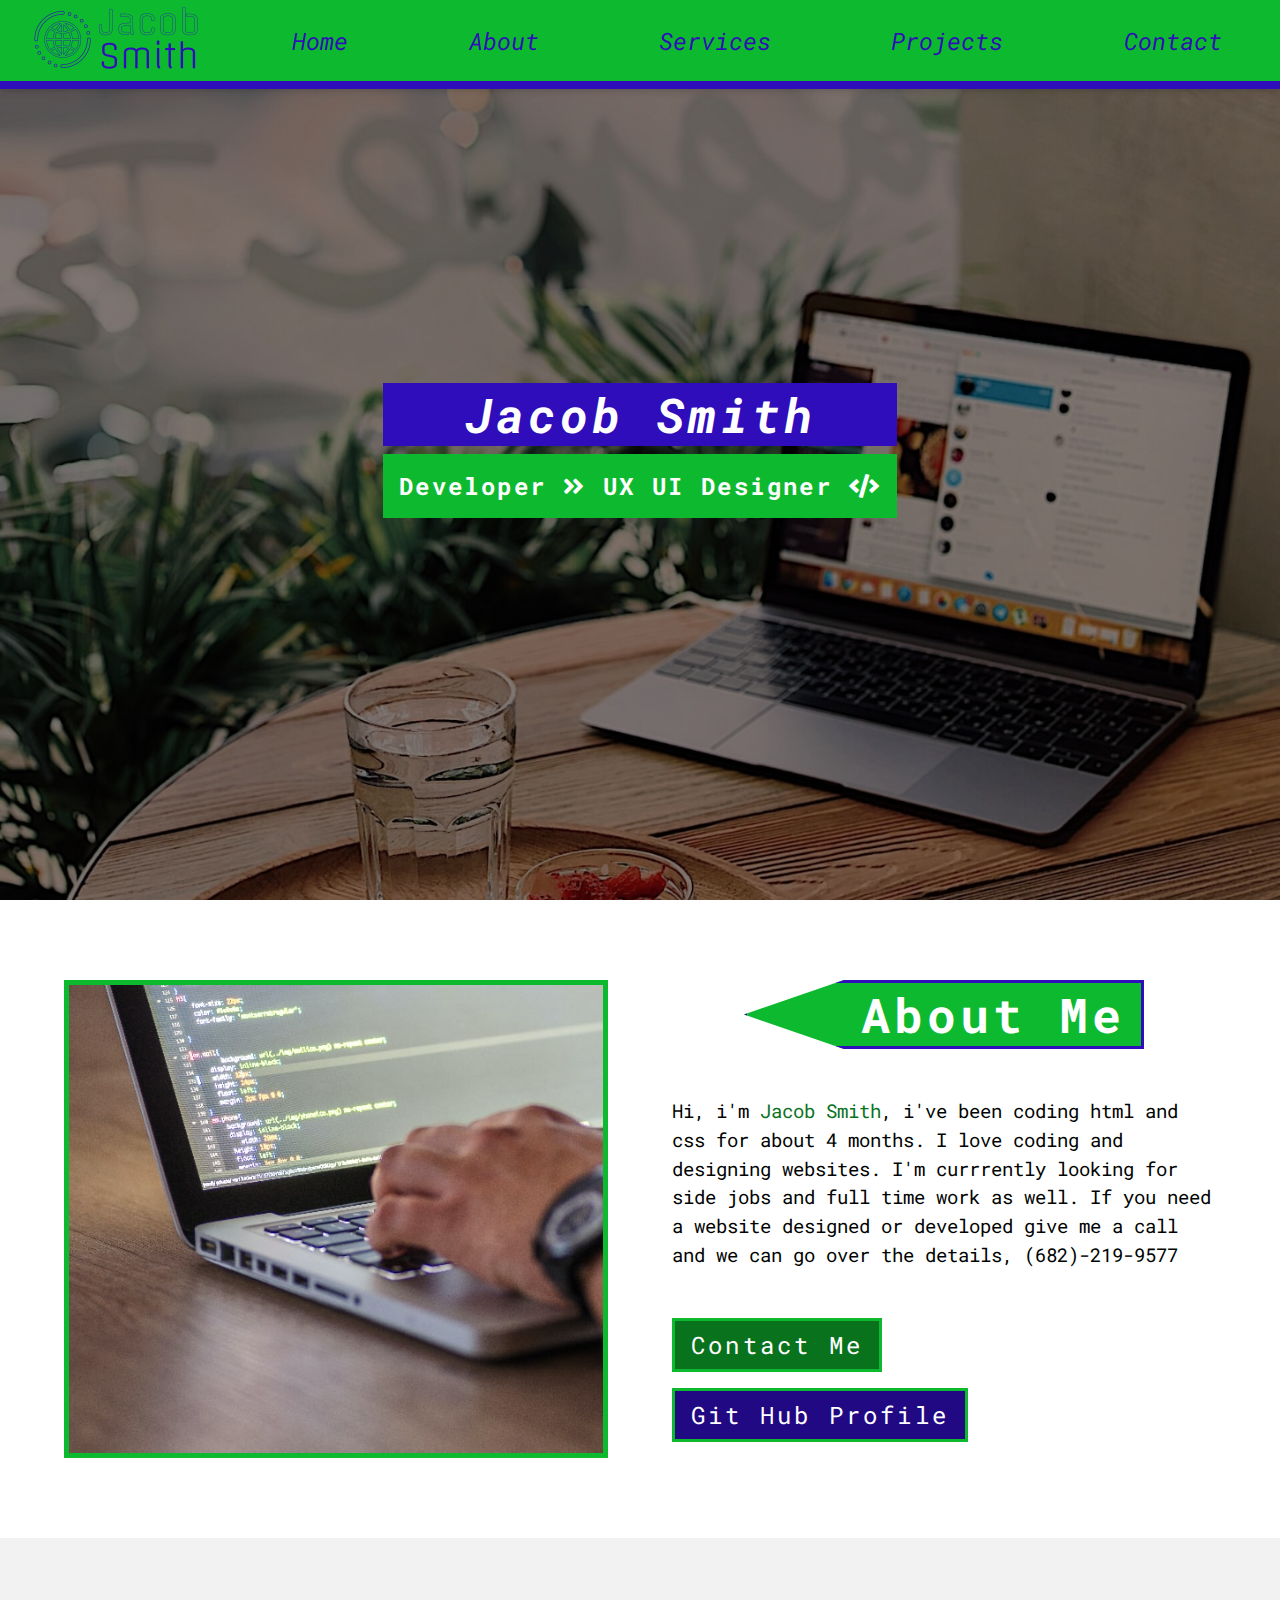
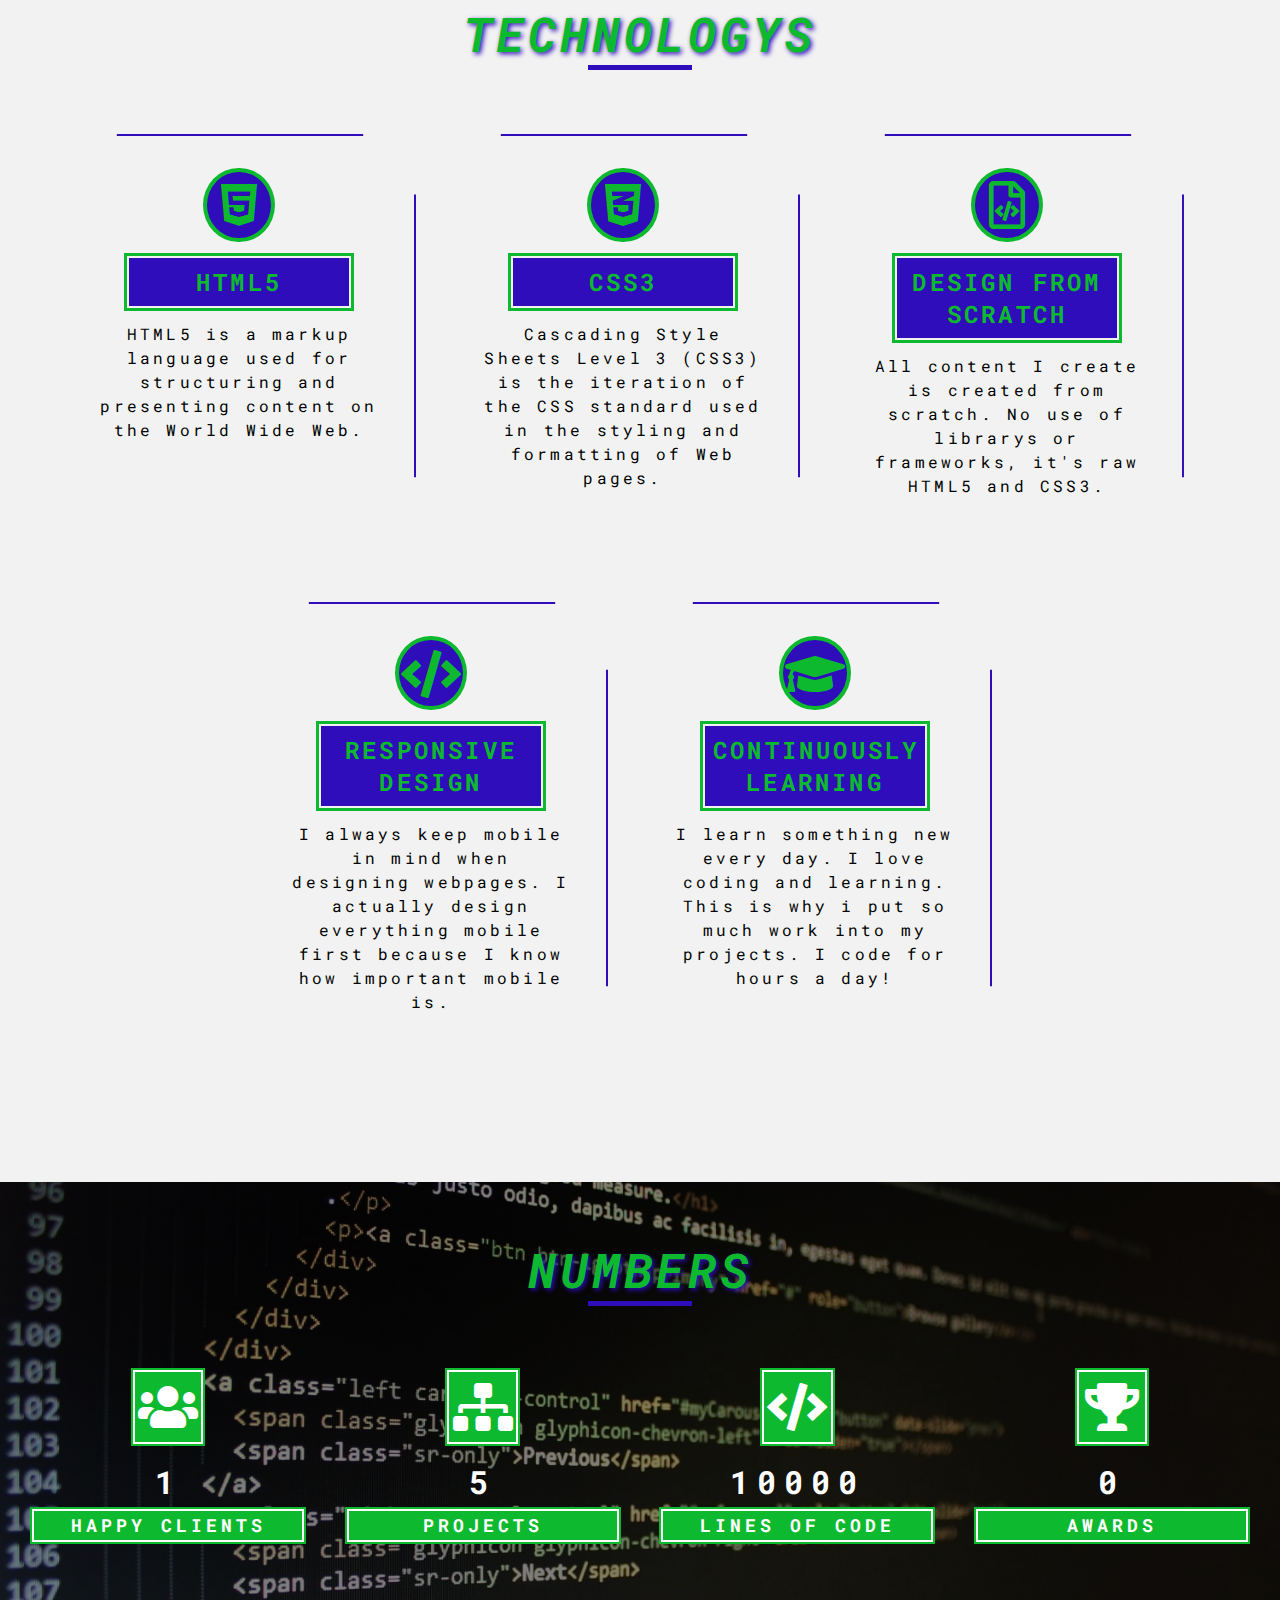
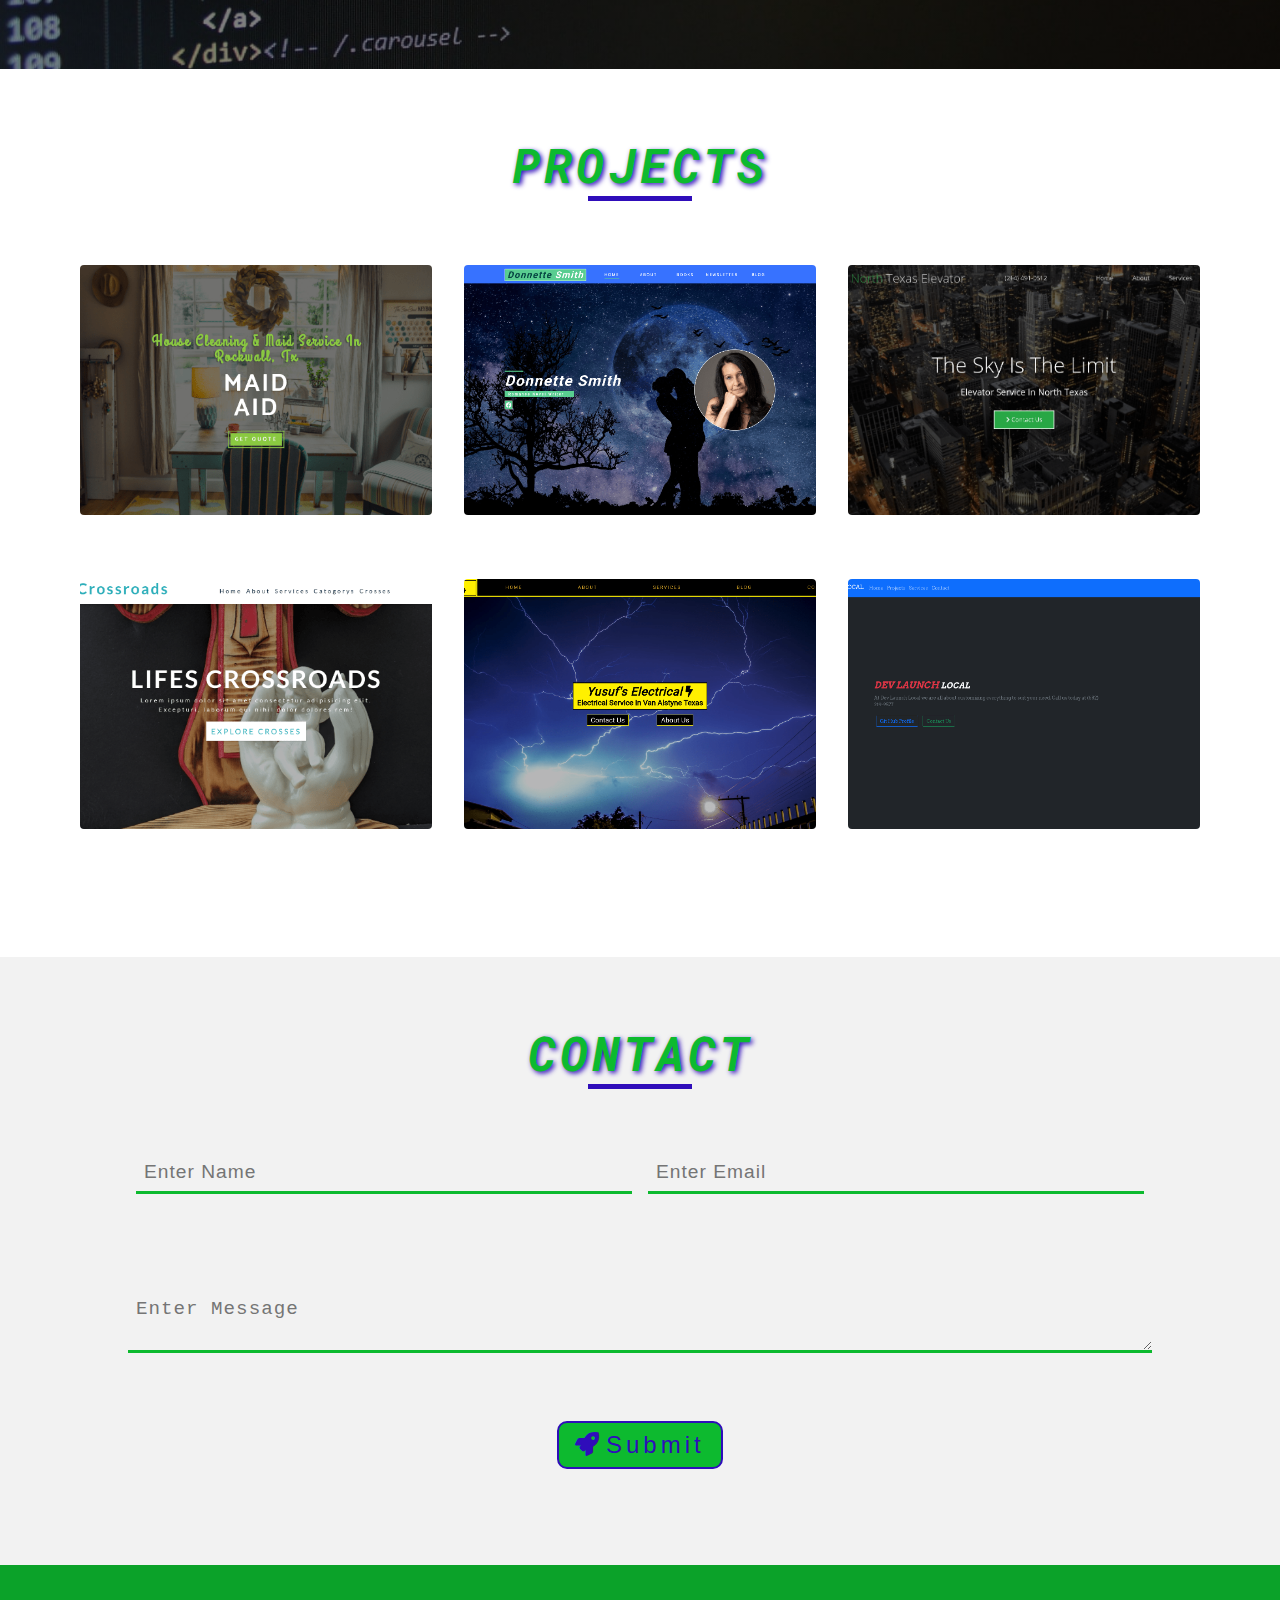
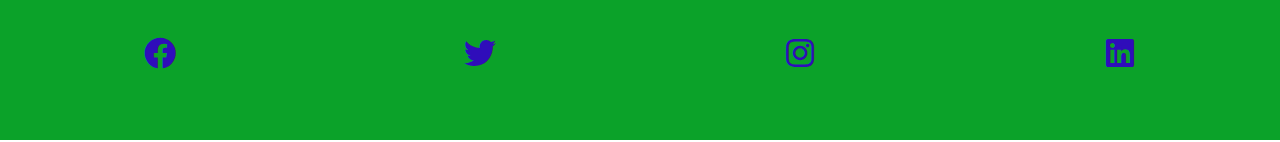
<file: index.html>
<!DOCTYPE html>
<html lang="en">
  <head>
    <meta charset="UTF-8" />
    <meta name="viewport" content="width=device-width, initial-scale=1.0" />
    <title>Portfolio || Jacob Smith</title>
    <!-- Favicon -->
    <link rel="apple-touch-icon" sizes="180x180" href="/apple-touch-icon.png" />
    <link rel="icon" type="image/png" sizes="32x32" href="/favicon-32x32.png" />
    <link rel="icon" type="image/png" sizes="16x16" href="/favicon-16x16.png" />
    <link rel="manifest" href="/site.webmanifest" />
    <!-- Font Awesome -->
    <link rel="stylesheet" href="fontawesome-free-5.15.2-web/css/all.css" />
    <!-- Style CSS -->
    <link rel="stylesheet" href="css/style.css" />
  </head>
  <body>
    <header class="header">
      <nav class="nav">
        <!-- Nav Header -->
        <div class="nav__header">
          <img src="./img/jacobsmithlogo-min.png" alt="" class="nav__logo" />
          <span class="nav__btn"><i class="fas fa-bars"></i></span>
        </div>
        <!-- Nav Links -->
        <ul class="nav__links">
          <li><a href="index.html" class="nav__single-link">home</a></li>
          <li><a href="about.html" class="nav__single-link">about</a></li>
          <li><a href="services.html" class="nav__single-link">services</a></li>
          <li><a href="projects.html" class="nav__single-link">projects</a></li>
          <li><a href="contact.html" class="nav__single-link">contact</a></li>
        </ul>
      </nav>
      <section class="banner">
        <!-- Banner Container -->
        <div class="banner__container">
          <h1 class="banner__title">jacob smith</h1>
          <h1 class="banner__jobs">
            developer <span><i class="fas fa-angle-double-right"></i></span>
            uX uI designer
            <span><i class="fas fa-code"></i></span>
          </h1>
        </div>
      </section>
    </header>
    <!-- End Of Header -->

    <!-- About Section -->
    <section class="about">
      <div class="about__center">
        <article class="about-img">
          <img
            src="./img/about-flexbox-min.jpg"
            alt="coding"
            class="about-img__photo"
          />
        </article>
        <article class="about-info">
          <div class="about-info__container">
            <h2 class="about-info__title">about me</h2>
            <p class="about-info__text">
              Hi, i'm <span>jacob smith</span>, i've been coding html and css
              for about 4 months. I love coding and designing websites. I'm
              currrently looking for side jobs and full time work as well. If
              you need a website designed or developed give me a call and we can
              go over the details, (682)-219-9577
            </p>
            <div class="about-info__links">
              <a href="contact.html" class="about-info__single-link dark-btn"
                >contact me</a
              >
              <a
                href="https://github.com/jakesmith4"
                class="about-info__single-link light-btn"
                target="_blank"
                >git hub profile</a
              >
            </div>
          </div>
        </article>
      </div>
    </section>
    <!-- End Of About Section -->

    <!-- Services Section -->
    <section class="services">
      <!-- Section Title -->
      <div class="section-title">
        <h1 class="section-title__name">technologys</h1>
        <div class="underline"></div>
      </div>
      <!-- End Of Section Title -->
      <div class="services__center">
        <!-- 1st Single Service -->
        <article class="services__single-service">
          <div class="services__single-service-icon">
            <i class="fab fa-html5 fa-fw"></i>
          </div>
          <h2 class="services__single-service-title">html5</h2>
          <p class="services__single-service-text">
            HTML5 is a markup language used for structuring and presenting
            content on the World Wide Web.
          </p>
        </article>
        <!-- End Of 1st Single Service -->

        <!-- 2nd Single Service -->
        <article class="services__single-service">
          <div class="services__single-service-icon">
            <i class="fab fa-css3-alt fa-fw"></i>
          </div>
          <h2 class="services__single-service-title">css3</h2>
          <p class="services__single-service-text">
            Cascading Style Sheets Level 3 (CSS3) is the iteration of the CSS
            standard used in the styling and formatting of Web pages.
          </p>
        </article>
        <!-- End Of 2nd Single Service -->

        <!-- 3rd Single Service -->
        <article class="services__single-service">
          <div class="services__single-service-icon">
            <i class="far fa-file-code fa-fw"></i>
          </div>
          <h2 class="services__single-service-title">design from scratch</h2>
          <p class="services__single-service-text">
            All content I create is created from scratch. No use of librarys or
            frameworks, it's raw HTML5 and CSS3.
          </p>
        </article>
        <!-- End Of 3rd Single Service -->

        <!-- 4rd Single Service -->
        <article class="services__single-service">
          <div class="services__single-service-icon">
            <i class="fas fa-code fa-fw"></i>
          </div>
          <h2 class="services__single-service-title">responsive design</h2>
          <p class="services__single-service-text">
            I always keep mobile in mind when designing webpages. I actually
            design everything mobile first because I know how important mobile
            is.
          </p>
        </article>
        <!-- End Of 4rd Single Service -->

        <!-- 5th Single Service -->
        <article class="services__single-service">
          <div class="services__single-service-icon">
            <i class="fas fa-graduation-cap fa-fw"></i>
          </div>
          <h2 class="services__single-service-title">continuously learning</h2>
          <p class="services__single-service-text">
            I learn something new every day. I love coding and learning. This is
            why i put so much work into my projects. I code for hours a day!
          </p>
        </article>
        <!-- End Of 5th Single Service -->
      </div>
    </section>
    <!-- End Of Services Section -->

    <!-- Numbers Section -->
    <section class="numbers">
      <!-- Section Title -->
      <div class="section-title">
        <h1 class="section-title__name">Numbers</h1>
        <div class="underline"></div>
      </div>
      <!-- End Of Section Title -->
      <div class="numbers__center">
        <!-- 1st Single Number -->
        <article class="numbers__single-number">
          <span class="numbers__single-number-icon">
            <i class="fas fa-users fa-fw"></i>
          </span>
          <h2 class="numbers__single-number-text">1</h2>
          <h3 class="numbers__single-number-title">happy clients</h3>
        </article>
        <!-- End Of 1st Single Number -->

        <!-- 2nd Single Number -->
        <article class="numbers__single-number">
          <span class="numbers__single-number-icon">
            <i class="fas fa-sitemap fa-fw"></i>
          </span>
          <h2 class="numbers__single-number-text">5</h2>
          <h3 class="numbers__single-number-title">projects</h3>
        </article>
        <!-- End Of 2nd Single Number -->

        <!-- 3rd Single Number -->
        <article class="numbers__single-number">
          <span class="numbers__single-number-icon">
            <i class="fas fa-code fa-fw"></i>
          </span>
          <h2 class="numbers__single-number-text">10000</h2>
          <h3 class="numbers__single-number-title">lines of code</h3>
        </article>
        <!-- End Of 3rd Single Number -->

        <!-- 4th Single Number -->
        <article class="numbers__single-number">
          <span class="numbers__single-number-icon">
            <i class="fas fa-trophy fa-fw"></i>
          </span>
          <h2 class="numbers__single-number-text">0</h2>
          <h3 class="numbers__single-number-title">awards</h3>
        </article>
        <!-- End Of 4th Single Number -->
      </div>
    </section>
    <!-- End Of Numbers Section -->

    <!-- Projects Section -->
    <section class="projects">
      <!-- Section Title -->
      <div class="section-title">
        <h1 class="section-title__name">projects</h1>
        <div class="underline"></div>
      </div>
      <!-- End Of Section Title -->
      <div class="projects__center">
        <!-- 1st Single Project (Maid Aid) -->
        <article class="projects__single-project">
          <img
            src="./img/maidaid-min.png"
            alt="Maid Aid"
            class="projects__single-project-img"
          />
          <a
            href="https://maidaid.netlify.app/"
            target="_blank"
            class="projects__single-project-icon"
          >
            <i class="fas fa-search fa-fw"></i>
          </a>
        </article>
        <!-- End Of 1st Single Project (Maid Aid) -->

        <!-- 2nd Single Project (Donnette Smith) -->
        <article class="projects__single-project">
          <img
            src="./img/donnette-smith-small-min.png"
            alt="Donnette Smith"
            class="projects__single-project-img"
          />
          <a
            href="https://donnettesmith.com/"
            class="projects__single-project-icon"
            target="_blank"
          >
            <i class="fas fa-search fa-fw"></i>
          </a>
        </article>
        <!-- End Of 2nd Single Project (Donnette Smith) -->

        <!-- 3rd Single Project (North Texas Elevator) -->
        <article class="projects__single-project">
          <img
            src="./img/northtexaselevator-min.png"
            alt="North Texas Elevator"
            class="projects__single-project-img"
          />
          <a
            href="https://northtexaselevator.netlify.app/"
            class="projects__single-project-icon"
            target="_blank"
          >
            <i class="fas fa-search fa-fw"></i>
          </a>
        </article>
        <!-- End Of 3rd Single Project (North Texas Elevator) -->

        <!-- 4th Single Project (Lifes Crossroads) -->
        <article class="projects__single-project">
          <img
            src="./img/lifescrossroads-min.png"
            alt="Portfolio Project"
            class="projects__single-project-img"
          />
          <a
            href="https://lifescrossroads.netlify.app/"
            class="projects__single-project-icon"
            target="_blank"
          >
            <i class="fas fa-search fa-fw"></i>
          </a>
        </article>
        <!-- End Of 4th Single Project (Lifes Crossroads) -->

        <!-- 5th Single Project (Yusufs Electrical) -->
        <article class="projects__single-project">
          <img
            src="./img/yusufs-electical-min.png"
            alt="Portfolio Project"
            class="projects__single-project-img"
          />
          <a
            href="https://yusufs-electrical.netlify.app/"
            class="projects__single-project-icon"
            target="_blank"
          >
            <i class="fas fa-search fa-fw"></i>
          </a>
        </article>
        <!-- End Of 5th Single Project (Yusufs Electrical) -->

        <!-- 6th Single Project (Dev Launch Local) -->
        <article class="projects__single-project">
          <img
            src="./img/dev-launch-local-min.png"
            alt="Portfolio Project"
            class="projects__single-project-img"
          />
          <a
            href="https://devlaunchlocal.netlify.app/"
            class="projects__single-project-icon"
            target="_blank"
          >
            <i class="fas fa-search fa-fw"></i>
          </a>
        </article>
        <!-- End Of 6th Single Project (Dev Launch Local) -->
      </div>
    </section>
    <!-- End Of Projects Section -->

    <!-- Contact Section -->
    <section class="contact">
      <!-- Section Title -->
      <div class="section-title">
        <h1 class="section-title__name">contact</h1>
        <div class="underline"></div>
      </div>
      <!-- End Of Section Title -->
      <div class="contact__center">
        <form action="https://formspree.io/f/mqkwaalo" method="POST">
          <!-- Form Header -->
          <div class="contact__header">
            <!-- 1st Input -->
            <input
              type="text"
              name="name"
              id="name"
              placeholder="Enter Name"
              class="contact__name"
            />
            <!-- End Of 1st Input -->

            <!-- 2st Input -->
            <input
              type="email"
              name="email"
              id="email"
              placeholder="Enter Email"
              class="contact__email"
            />
          </div>
          <!-- End Of 2st Input -->

          <!-- Form TextArea -->
          <textarea
            name="message"
            id="message"
            cols="10"
            placeholder="Enter Message"
            class="contact__textarea"
          ></textarea>
          <button type="submit" class="contact__btn">
            <span class="contact__icon">
              <i class="fas fa-rocket"></i>
            </span>
            submit
          </button>
        </form>
      </div>
    </section>
    <!-- End Of Contact Section -->

    <!-- Footer -->
    <footer class="footer">
      <div class="footer__icons">
        <a href="#" class="footer__single-icon">
          <i class="fab fa-facebook fa-fw"></i>
        </a>

        <a href="#" class="footer__single-icon">
          <i class="fab fa-twitter fa-fw"></i>
        </a>

        <a href="#" class="footer__single-icon">
          <i class="fab fa-instagram fa-fw"></i>
        </a>

        <a href="#" class="footer__single-icon">
          <i class="fab fa-linkedin fa-fw"></i>
        </a>
      </div>
    </footer>
    <!-- End Of Footer -->

    <script src="script.js"></script>
  </body>
</html>
</file>
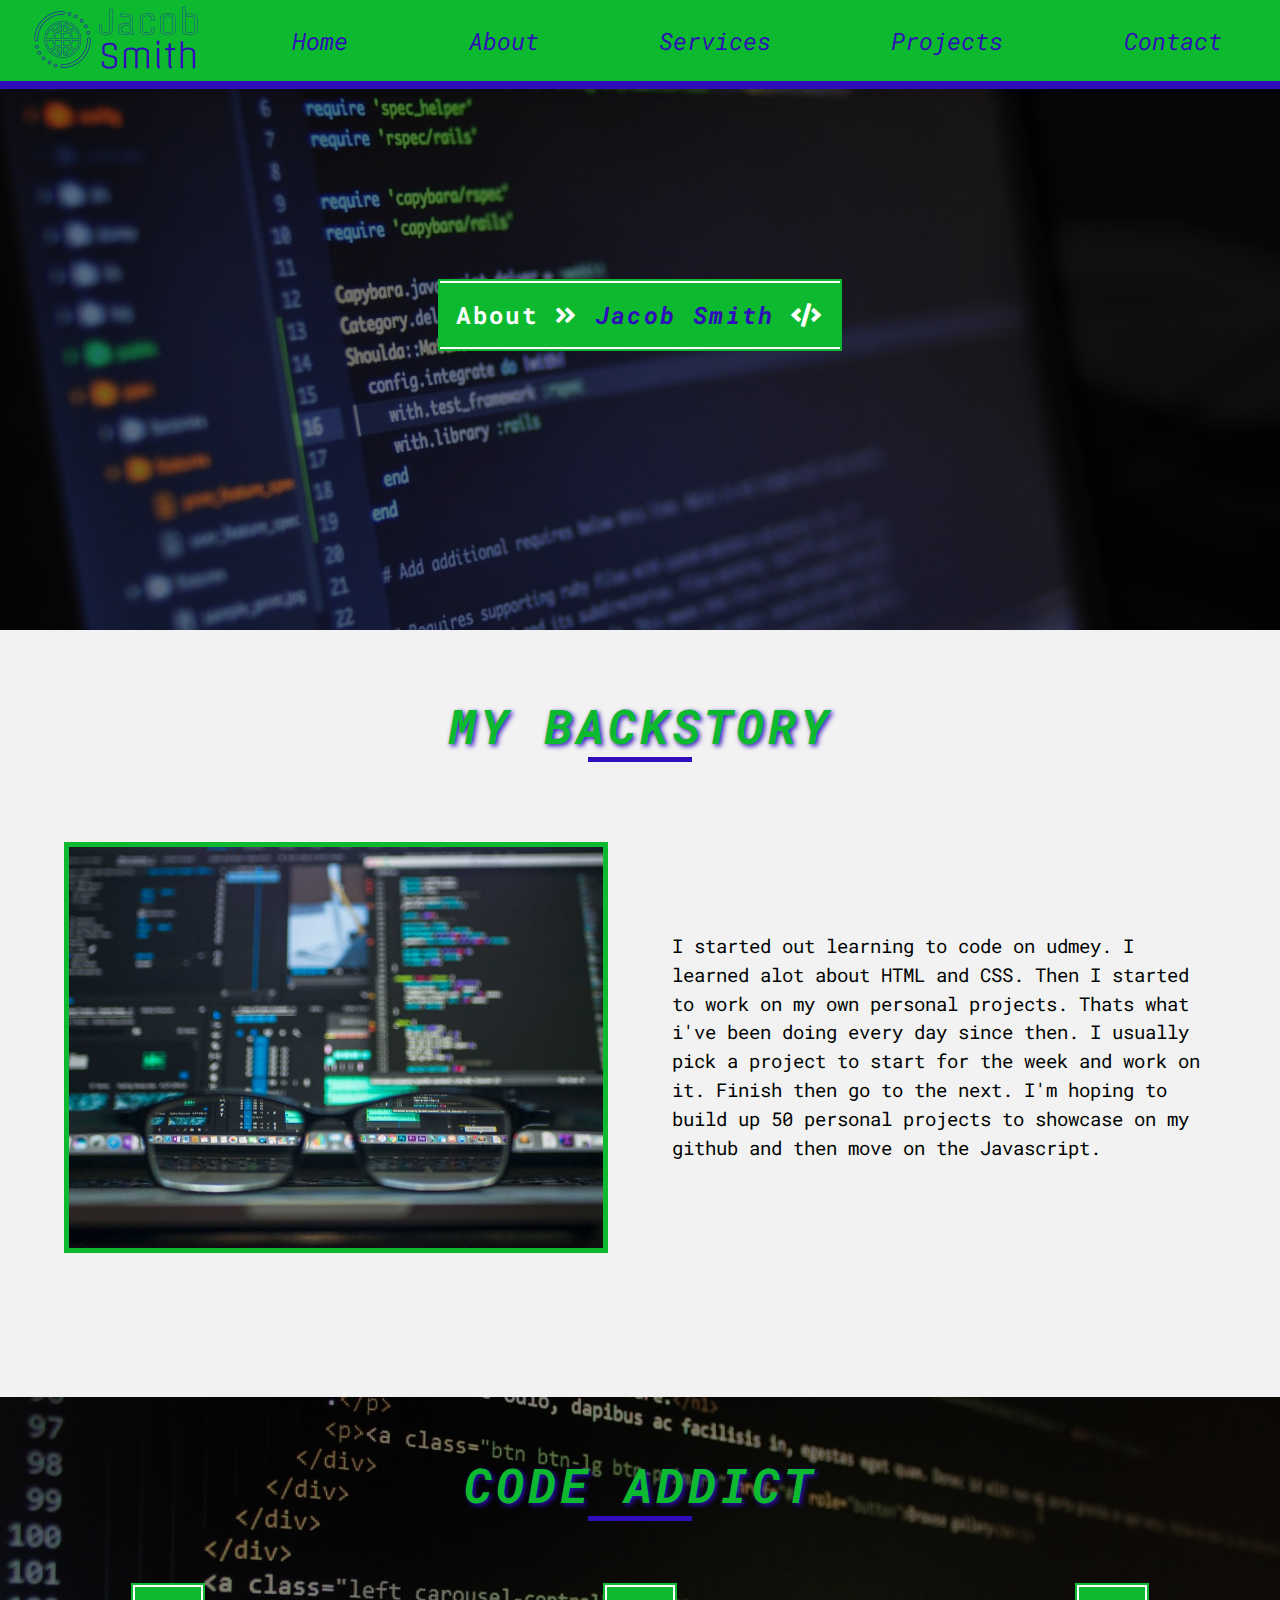
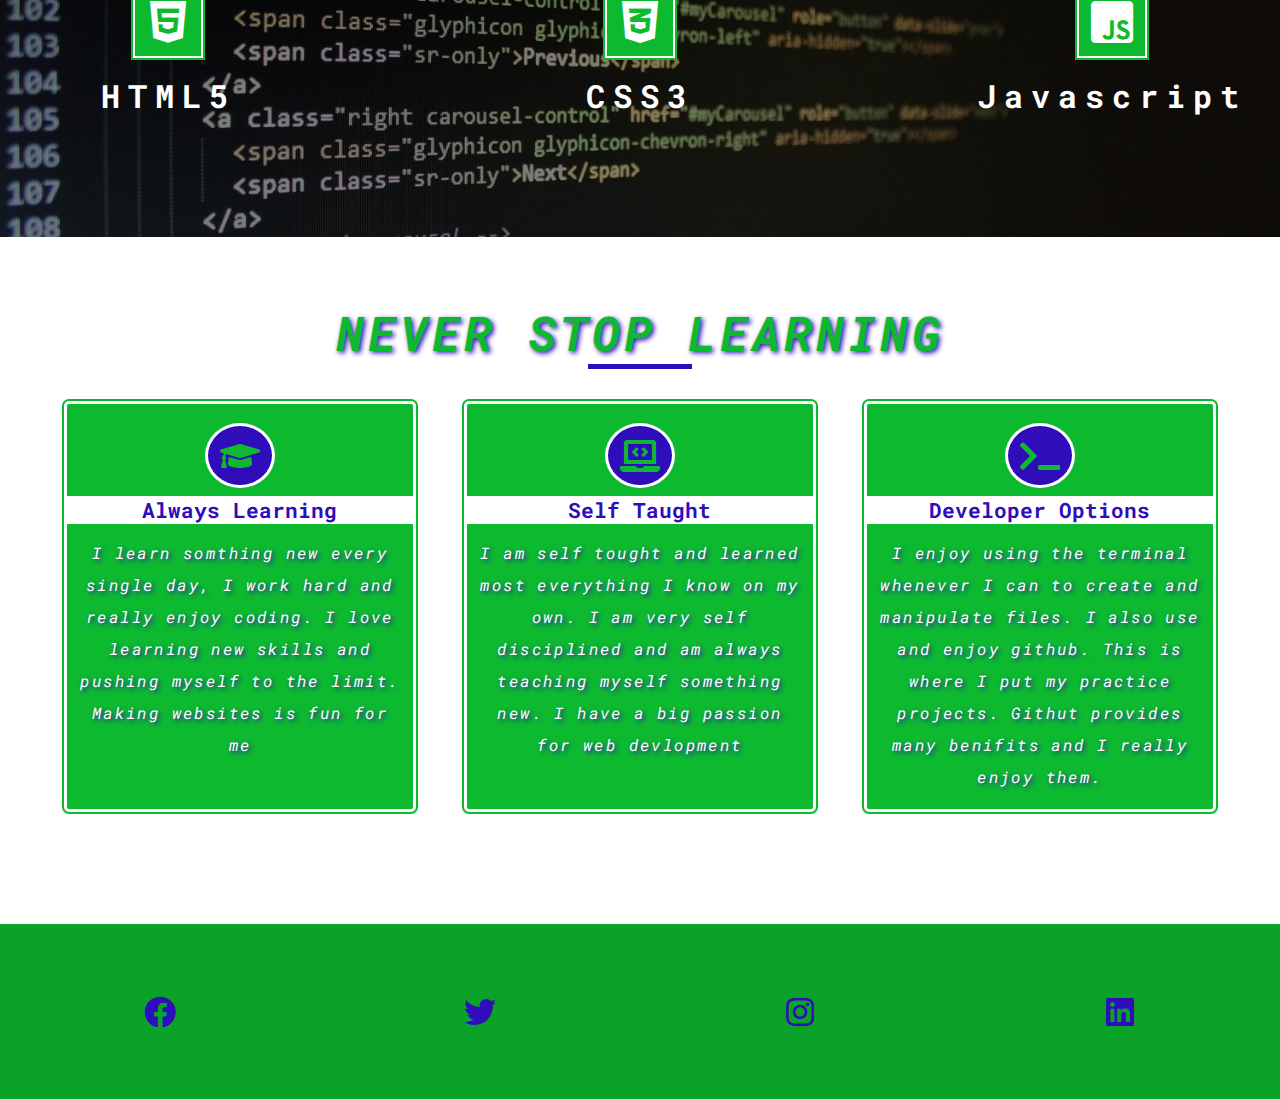
<file: about.html>
<!DOCTYPE html>
<html lang="en">
  <head>
    <meta charset="UTF-8" />
    <meta name="viewport" content="width=device-width, initial-scale=1.0" />
    <title>Jacob Smith || About</title>
    <!-- Favicon -->
    <link rel="apple-touch-icon" sizes="180x180" href="/apple-touch-icon.png" />
    <link rel="icon" type="image/png" sizes="32x32" href="/favicon-32x32.png" />
    <link rel="icon" type="image/png" sizes="16x16" href="/favicon-16x16.png" />
    <link rel="manifest" href="/site.webmanifest" />
    <!-- Font Awesome -->
    <link rel="stylesheet" href="fontawesome-free-5.15.2-web/css/all.css" />
    <!-- Style CSS -->
    <link rel="stylesheet" href="css/style.css" />
  </head>
  <body>
    <header class="header-page">
      <nav class="nav">
        <!-- Nav Header -->
        <div class="nav__header">
          <img src="./img/jacobsmithlogo-min.png" alt="" class="nav__logo" />
          <span class="nav__btn"><i class="fas fa-bars"></i></span>
        </div>
        <!-- Nav Links -->
        <ul class="nav__links">
          <li><a href="index.html" class="nav__single-link">home</a></li>
          <li><a href="about.html" class="nav__single-link">about</a></li>
          <li><a href="services.html" class="nav__single-link">services</a></li>
          <li><a href="projects.html" class="nav__single-link">projects</a></li>
          <li><a href="contact.html" class="nav__single-link">contact</a></li>
        </ul>
      </nav>
      <section class="banner">
        <!-- Banner Container -->
        <div class="banner__container">
          <!-- <h1 class="banner__title">jacob smith</h1> -->
          <h1 class="banner__jobs outline">
            about <span><i class="fas fa-angle-double-right"></i></span>
            <span class="clr-secondary">Jacob Smith</span>
            <span><i class="fas fa-code"></i></span>
          </h1>
        </div>
      </section>
    </header>
    <!-- End Of Header -->

    <!-- Services Section -->
    <section class="services about__services">
      <!-- Section Title -->
      <div class="section-title">
        <h1 class="section-title__name">my backstory</h1>
        <div class="underline"></div>
      </div>
      <!-- End Of Section Title -->
      <div class="services__center">
        <!-- 1st Single Service -->
        <article class="about-img">
          <img
            src="./img/backstory-min.jpg"
            alt="coding"
            class="about-img__photo"
          />
        </article>
        <article class="about-info">
          <div class="about-info__container">
            <p class="about-info__text">
              I started out learning to code on udmey. I learned alot about HTML
              and CSS. Then I started to work on my own personal projects. Thats
              what i've been doing every day since then. I usually pick a
              project to start for the week and work on it. Finish then go to
              the next. I'm hoping to build up 50 personal projects to showcase
              on my github and then move on the Javascript.
            </p>
          </div>
        </article>
        <!-- End Of 1st Single Service -->
      </div>
    </section>
    <!-- End Of Services Section -->

    <!-- Numbers Section -->
    <section class="numbers">
      <!-- Section Title -->
      <div class="section-title">
        <h1 class="section-title__name">code addict</h1>
        <div class="underline"></div>
      </div>
      <!-- End Of Section Title -->
      <div class="numbers__center">
        <!-- 1st Single Number -->
        <article class="numbers__single-number">
          <span class="numbers__single-number-icon">
            <i class="fab fa-html5 fa-fw"></i>
          </span>
          <h2 class="numbers__single-number-text">HTML5</h2>
        </article>
        <!-- End Of 1st Single Number -->

        <!-- 2nd Single Number -->
        <article class="numbers__single-number">
          <span class="numbers__single-number-icon">
            <i class="fab fa-css3-alt fa-fw"></i>
          </span>
          <h2 class="numbers__single-number-text">CSS3</h2>
        </article>
        <!-- End Of 2nd Single Number -->

        <!-- 3rd Single Number -->
        <article class="numbers__single-number">
          <span class="numbers__single-number-icon">
            <i class="fab fa-js-square fa-fw"></i>
          </span>
          <h2 class="numbers__single-number-text">Javascript</h2>
        </article>
        <!-- End Of 3rd Single Number -->
      </div>
    </section>
    <!-- End Of Numbers Section -->

    <!-- How It Works Section -->
    <section class="projects">
      <!-- Section Title -->
      <div class="section-title">
        <h2 class="section-title__name">never stop learning</h2>
        <div class="underline"></div>
      </div>
      <!-- End Of Section Title -->
      <div class="projects__center">
        <div class="learning__center">
          <!-- 1st Learning Story -->
          <article class="learning__article">
            <span class="learning__icon">
              <i class="fas fa-graduation-cap"></i>
            </span>
            <h2 class="learning__title">always learning</h2>
            <p class="learning__text">
              I learn somthing new every single day, I work hard and really
              enjoy coding. I love learning new skills and pushing myself to the
              limit. Making websites is fun for me
            </p>
          </article>
          <!-- End Of 1st Learning Story -->

          <!-- 2nd Learning Story -->
          <article class="learning__article">
            <div class="learning__icon"><i class="fas fa-laptop-code"></i></div>
            <h2 class="learning__title">self taught</h2>
            <p class="learning__text">
              I am self tought and learned most everything I know on my own. I
              am very self disciplined and am always teaching myself something
              new. I have a big passion for web devlopment
            </p>
          </article>
          <!-- End Of 2nd Learning Story -->

          <!-- 3rd Learning Story -->
          <article class="learning__article">
            <div class="learning__icon"><i class="fas fa-terminal"></i></div>
            <h2 class="learning__title">developer options</h2>

            <p class="learning__text">
              I enjoy using the terminal whenever I can to create and manipulate
              files. I also use and enjoy github. This is where I put my
              practice projects. Githut provides many benifits and I really
              enjoy them.
            </p>
          </article>
        </div>
      </div>
      <!-- End Of 3rd Learning Story -->
    </section>
    <!-- End Of How It Works Section -->

    <!-- Footer -->
    <footer class="footer">
      <div class="footer__icons">
        <a href="#" class="footer__single-icon">
          <i class="fab fa-facebook fa-fw"></i>
        </a>

        <a href="#" class="footer__single-icon">
          <i class="fab fa-twitter fa-fw"></i>
        </a>

        <a href="#" class="footer__single-icon">
          <i class="fab fa-instagram fa-fw"></i>
        </a>

        <a href="#" class="footer__single-icon">
          <i class="fab fa-linkedin fa-fw"></i>
        </a>
      </div>
    </footer>
    <!-- End Of Footer -->

    <script src="script.js"></script>
  </body>
</html>
</file>
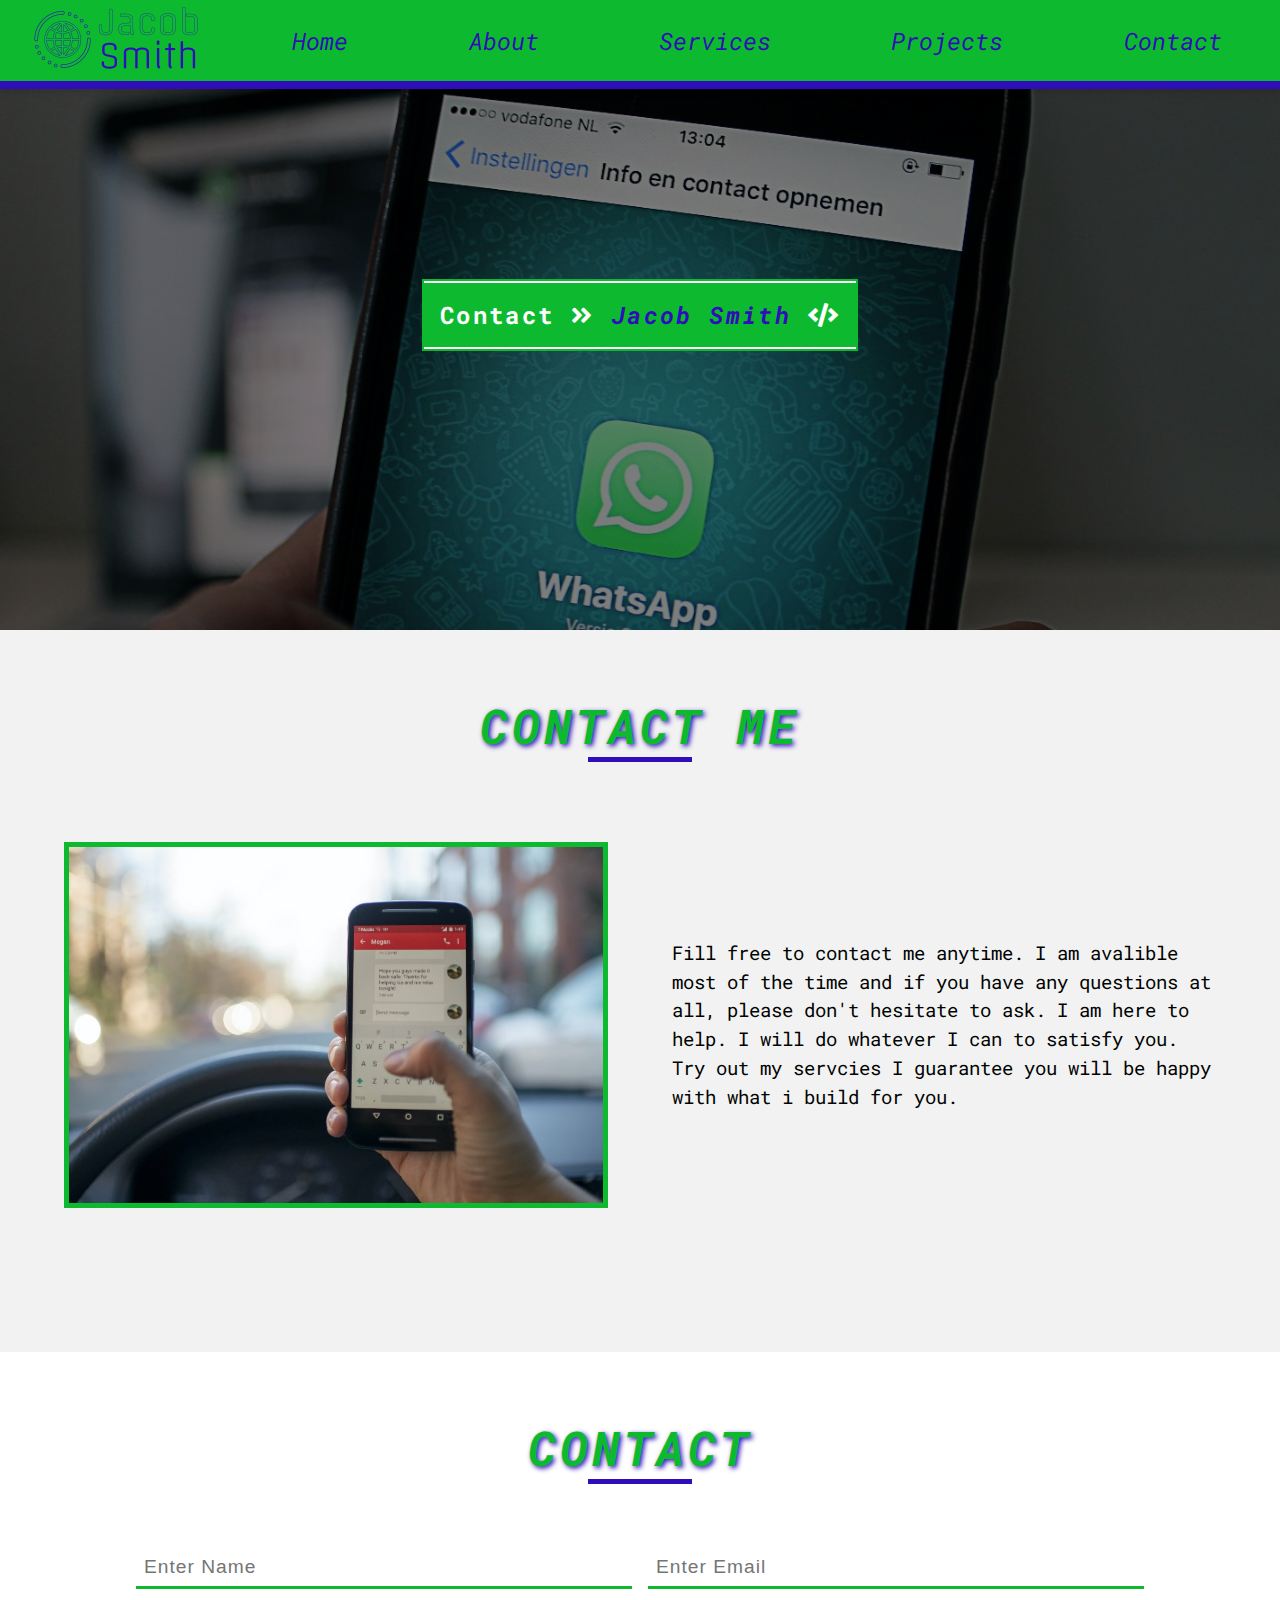
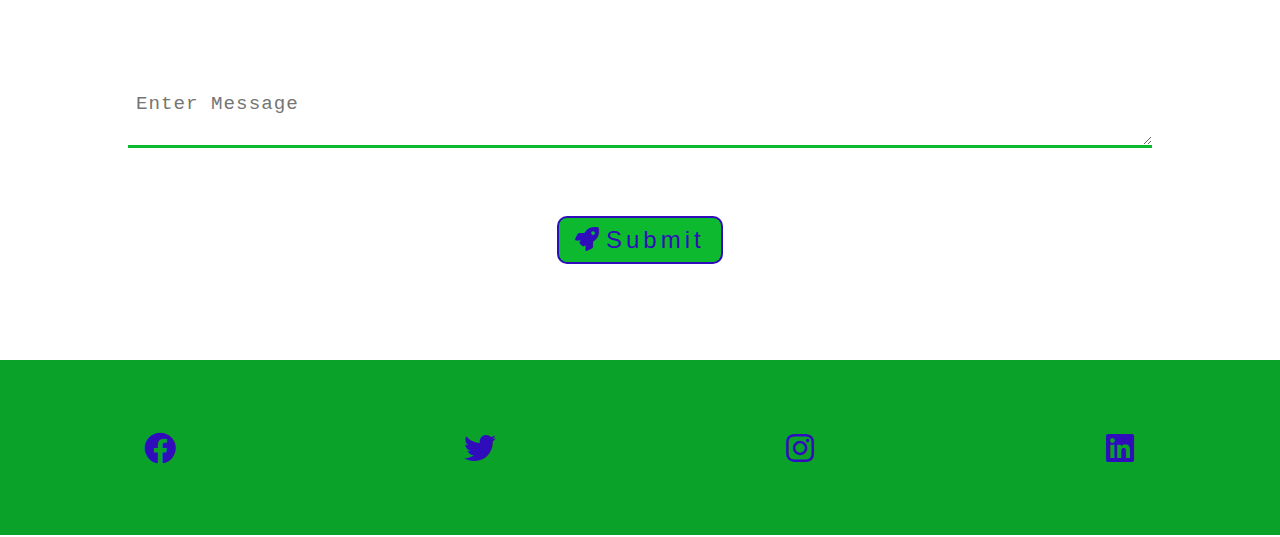
<file: contact.html>
<!DOCTYPE html>
<html lang="en">
  <head>
    <meta charset="UTF-8" />
    <meta name="viewport" content="width=device-width, initial-scale=1.0" />
    <title>Jacob Smith || Contact</title>
    <!-- Favicon -->
    <link rel="apple-touch-icon" sizes="180x180" href="/apple-touch-icon.png" />
    <link rel="icon" type="image/png" sizes="32x32" href="/favicon-32x32.png" />
    <link rel="icon" type="image/png" sizes="16x16" href="/favicon-16x16.png" />
    <link rel="manifest" href="/site.webmanifest" />
    <!-- Font Awesome -->
    <link rel="stylesheet" href="fontawesome-free-5.15.2-web/css/all.css" />
    <!-- <script src="fontawesome-free-5.15.2-web/js/all.js"></script> -->

    <!-- Style CSS -->
    <link rel="stylesheet" href="css/style.css" />
  </head>
  <body>
    <header class="header-page contact-page">
      <nav class="nav">
        <!-- Nav Header -->
        <div class="nav__header">
          <img
            src="./img/jacobsmithlogo-min.png"
            alt="Jacob Smith Logo"
            class="nav__logo"
          />
          <span class="nav__btn"><i class="fas fa-bars"></i></span>
        </div>
        <!-- Nav Links -->
        <ul class="nav__links">
          <li><a href="index.html" class="nav__single-link">home</a></li>
          <li><a href="about.html" class="nav__single-link">about</a></li>
          <li><a href="services.html" class="nav__single-link">services</a></li>
          <li><a href="projects.html" class="nav__single-link">projects</a></li>
          <li><a href="contact.html" class="nav__single-link">contact</a></li>
        </ul>
      </nav>
      <section class="banner">
        <!-- Banner Container -->
        <div class="banner__container">
          <h1 class="banner__jobs outline">
            contact <span><i class="fas fa-angle-double-right"></i></span>
            <span class="clr-secondary">Jacob Smith</span>
            <span><i class="fas fa-code"></i></span>
          </h1>
        </div>
      </section>
    </header>
    <!-- End Of Header -->

    <!-- Services Section -->
    <section class="services about__services">
      <!-- Section Title -->
      <div class="section-title">
        <h1 class="section-title__name">contact me</h1>
        <div class="underline"></div>
      </div>
      <!-- End Of Section Title -->
      <div class="services__center">
        <!-- 1st Single Service -->
        <article class="about-img">
          <img
            src="./img/contact1-min.jpg"
            alt="coding"
            class="about-img__photo"
          />
        </article>
        <article class="about-info">
          <div class="about-info__container">
            <p class="about-info__text">
              Fill free to contact me anytime. I am avalible most of the time
              and if you have any questions at all, please don't hesitate to
              ask. I am here to help. I will do whatever I can to satisfy you.
              Try out my servcies I guarantee you will be happy with what i
              build for you.
            </p>
          </div>
        </article>
        <!-- End Of 1st Single Service -->
      </div>
    </section>
    <!-- End Of Services Section -->

    <!-- Contact Section -->
    <section class="projects">
      <!-- Section Title -->
      <div class="section-title">
        <h1 class="section-title__name">contact</h1>
        <div class="underline"></div>
      </div>
      <!-- End Of Section Title -->
      <div class="contact__center">
        <form action="https://formspree.io/f/mqkwaalo" method="POST">
          <!-- Form Header -->
          <div class="contact__header">
            <!-- 1st Input -->
            <input
              type="text"
              name="name"
              id="name"
              placeholder="Enter Name"
              class="contact__name"
            />
            <!-- End Of 1st Input -->

            <!-- 2st Input -->
            <input
              type="email"
              name="email"
              id="email"
              placeholder="Enter Email"
              class="contact__email"
            />
          </div>
          <!-- End Of 2st Input -->

          <!-- Form TextArea -->
          <textarea
            name="message"
            id="message"
            cols="10"
            placeholder="Enter Message"
            class="contact__textarea"
          ></textarea>
          <button type="submit" class="contact__btn">
            <span class="contact__icon">
              <i class="fas fa-rocket"></i>
            </span>
            submit
          </button>
        </form>
      </div>
    </section>
    <!-- End Of Contact Section -->

    <!-- Footer -->
    <footer class="footer">
      <div class="footer__icons">
        <a href="#" class="footer__single-icon">
          <i class="fab fa-facebook fa-fw"></i>
        </a>

        <a href="#" class="footer__single-icon">
          <i class="fab fa-twitter fa-fw"></i>
        </a>

        <a href="#" class="footer__single-icon">
          <i class="fab fa-instagram fa-fw"></i>
        </a>

        <a href="#" class="footer__single-icon">
          <i class="fab fa-linkedin fa-fw"></i>
        </a>
      </div>
    </footer>
    <!-- End Of Footer -->

    <script src="script.js"></script>
  </body>
</html>
</file>
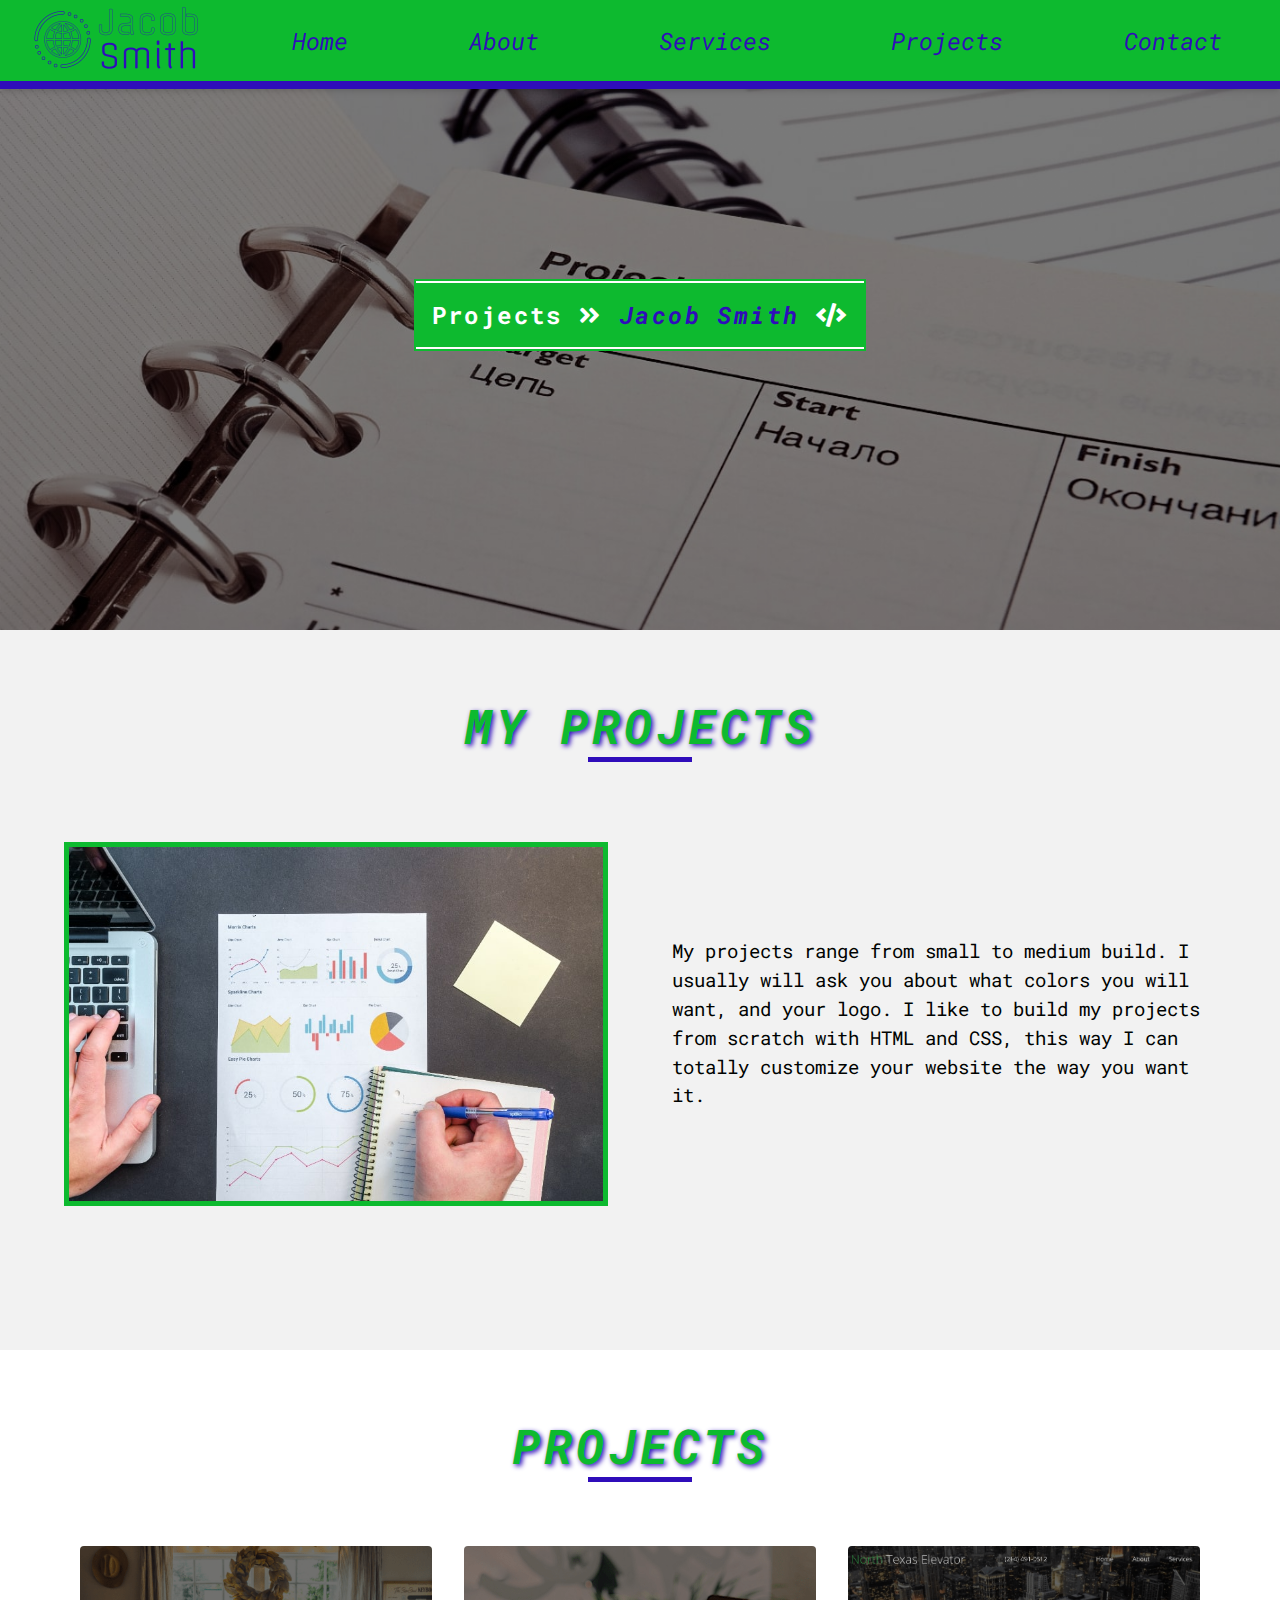
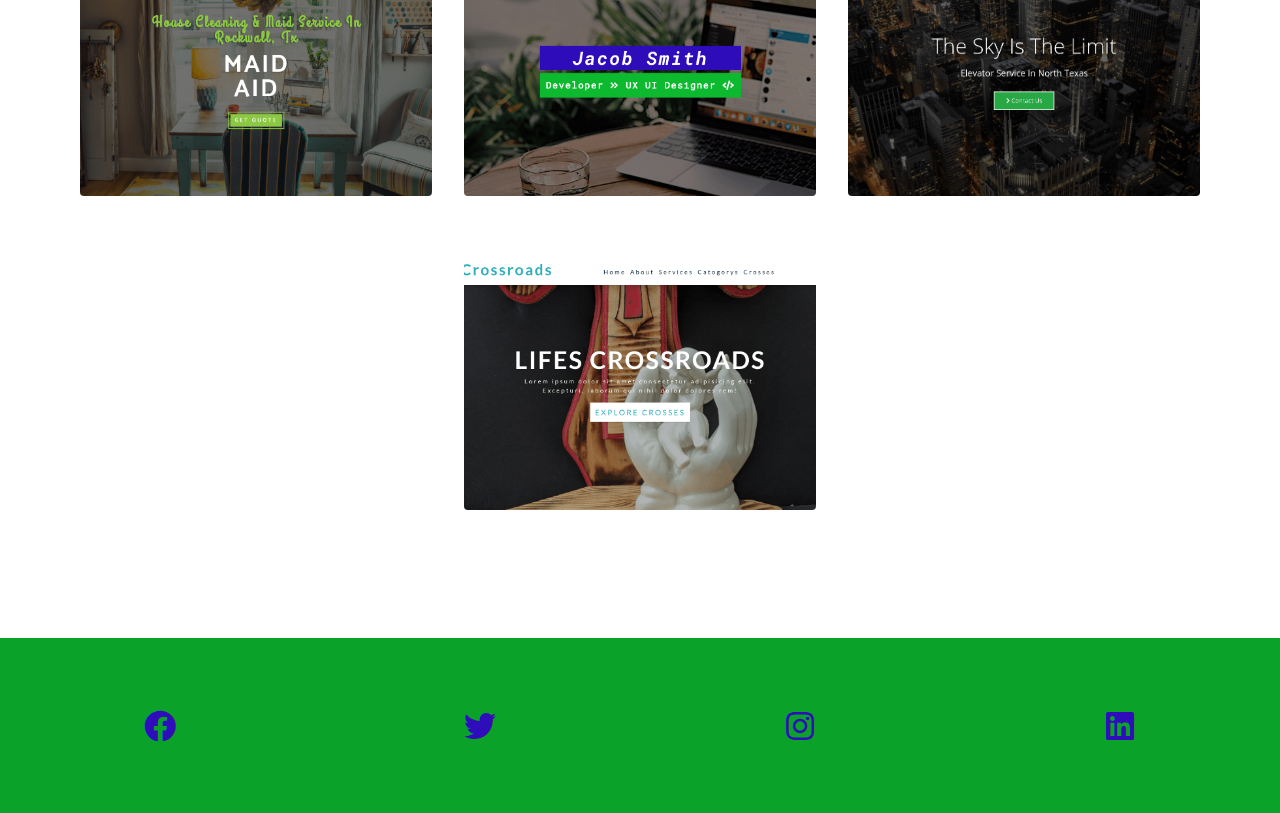
<file: projects.html>
<!DOCTYPE html>
<html lang="en">
  <head>
    <meta charset="UTF-8" />
    <meta name="viewport" content="width=device-width, initial-scale=1.0" />
    <title>Jacob Smith || Projects</title>
    <!-- Favicon -->
    <link rel="apple-touch-icon" sizes="180x180" href="/apple-touch-icon.png" />
    <link rel="icon" type="image/png" sizes="32x32" href="/favicon-32x32.png" />
    <link rel="icon" type="image/png" sizes="16x16" href="/favicon-16x16.png" />
    <link rel="manifest" href="/site.webmanifest" />
    <!-- Font Awesome -->
    <link rel="stylesheet" href="fontawesome-free-5.15.2-web/css/all.css" />
    <!-- <script src="fontawesome-free-5.15.2-web/js/all.js"></script> -->

    <!-- Style CSS -->
    <link rel="stylesheet" href="css/style.css" />
  </head>
  <body>
    <header class="header-page projects-page">
      <nav class="nav">
        <!-- Nav Header -->
        <div class="nav__header">
          <img
            src="./img/jacobsmithlogo-min.png"
            alt="Jacob Smith Logo"
            class="nav__logo"
          />
          <span class="nav__btn"><i class="fas fa-bars"></i></span>
        </div>
        <!-- Nav Links -->
        <ul class="nav__links">
          <li><a href="index.html" class="nav__single-link">home</a></li>
          <li><a href="about.html" class="nav__single-link">about</a></li>
          <li><a href="services.html" class="nav__single-link">services</a></li>
          <li><a href="projects.html" class="nav__single-link">projects</a></li>
          <li><a href="contact.html" class="nav__single-link">contact</a></li>
        </ul>
      </nav>
      <section class="banner">
        <!-- Banner Container -->
        <div class="banner__container">
          <h1 class="banner__jobs outline">
            projects <span><i class="fas fa-angle-double-right"></i></span>
            <span class="clr-secondary">Jacob Smith</span>
            <span><i class="fas fa-code"></i></span>
          </h1>
        </div>
      </section>
    </header>
    <!-- End Of Header -->

    <!-- Services Section -->
    <section class="services about__services">
      <!-- Section Title -->
      <div class="section-title">
        <h1 class="section-title__name">my projects</h1>
        <div class="underline"></div>
      </div>
      <!-- End Of Section Title -->
      <div class="services__center">
        <!-- 1st Single Service -->
        <article class="about-img">
          <img
            src="./img/projectshero-min.jpg"
            alt="coding"
            class="about-img__photo"
          />
        </article>
        <article class="about-info">
          <div class="about-info__container">
            <p class="about-info__text">
              My projects range from small to medium build. I usually will ask
              you about what colors you will want, and your logo. I like to
              build my projects from scratch with HTML and CSS, this way I can
              totally customize your website the way you want it.
            </p>
          </div>
        </article>
        <!-- End Of 1st Single Service -->
      </div>
    </section>
    <!-- End Of Services Section -->

    <!-- Projects Section -->
    <section class="projects">
      <!-- Section Title -->
      <div class="section-title">
        <h1 class="section-title__name">projects</h1>
        <div class="underline"></div>
      </div>
      <!-- End Of Section Title -->
      <div class="projects__center">
        <!-- 1st Single Project (Maid Aid) -->
        <article class="projects__single-project">
          <img
            src="./img/maidaid-min.png"
            alt="Maid Aid"
            class="projects__single-project-img"
          />
          <a href="#" class="projects__single-project-icon">
            <i class="fas fa-search fa-fw"></i>
          </a>
        </article>
        <!-- End Of 1st Single Project (Maid Aid) -->

        <!-- 2nd Single Project (Lifes Crossroads) -->
        <article class="projects__single-project">
          <img
            src="./img/flexboxportfolio-min.png"
            alt="Lifes Crossroads"
            class="projects__single-project-img"
          />
          <a href="#" class="projects__single-project-icon">
            <i class="fas fa-search fa-fw"></i>
          </a>
        </article>
        <!-- End Of 2nd Single Project (Lifes Crossroads) -->

        <!-- 3rd Single Project (North Texas Elevator) -->
        <article class="projects__single-project">
          <img
            src="./img/northtexaselevator-min.png"
            alt="North Texas Elevator"
            class="projects__single-project-img"
          />
          <a href="#" class="projects__single-project-icon">
            <i class="fas fa-search fa-fw"></i>
          </a>
        </article>
        <!-- End Of 3rd Single Project (North Texas Elevator) -->

        <!-- 4th Single Project (Portfolio Project) -->
        <article class="projects__single-project">
          <img
            src="./img/lifescrossroads-min.png"
            alt="Portfolio Project"
            class="projects__single-project-img"
          />
          <a href="#" class="projects__single-project-icon">
            <i class="fas fa-search fa-fw"></i>
          </a>
        </article>
        <!-- End Of 4th Single Project (Portfolio Project) -->
      </div>
    </section>
    <!-- End Of Projects Section -->

    <!-- Footer -->
    <footer class="footer">
      <div class="footer__icons">
        <a href="#" class="footer__single-icon">
          <i class="fab fa-facebook fa-fw"></i>
        </a>

        <a href="#" class="footer__single-icon">
          <i class="fab fa-twitter fa-fw"></i>
        </a>

        <a href="#" class="footer__single-icon">
          <i class="fab fa-instagram fa-fw"></i>
        </a>

        <a href="#" class="footer__single-icon">
          <i class="fab fa-linkedin fa-fw"></i>
        </a>
      </div>
    </footer>
    <!-- End Of Footer -->

    <script src="script.js"></script>
  </body>
</html>
</file>
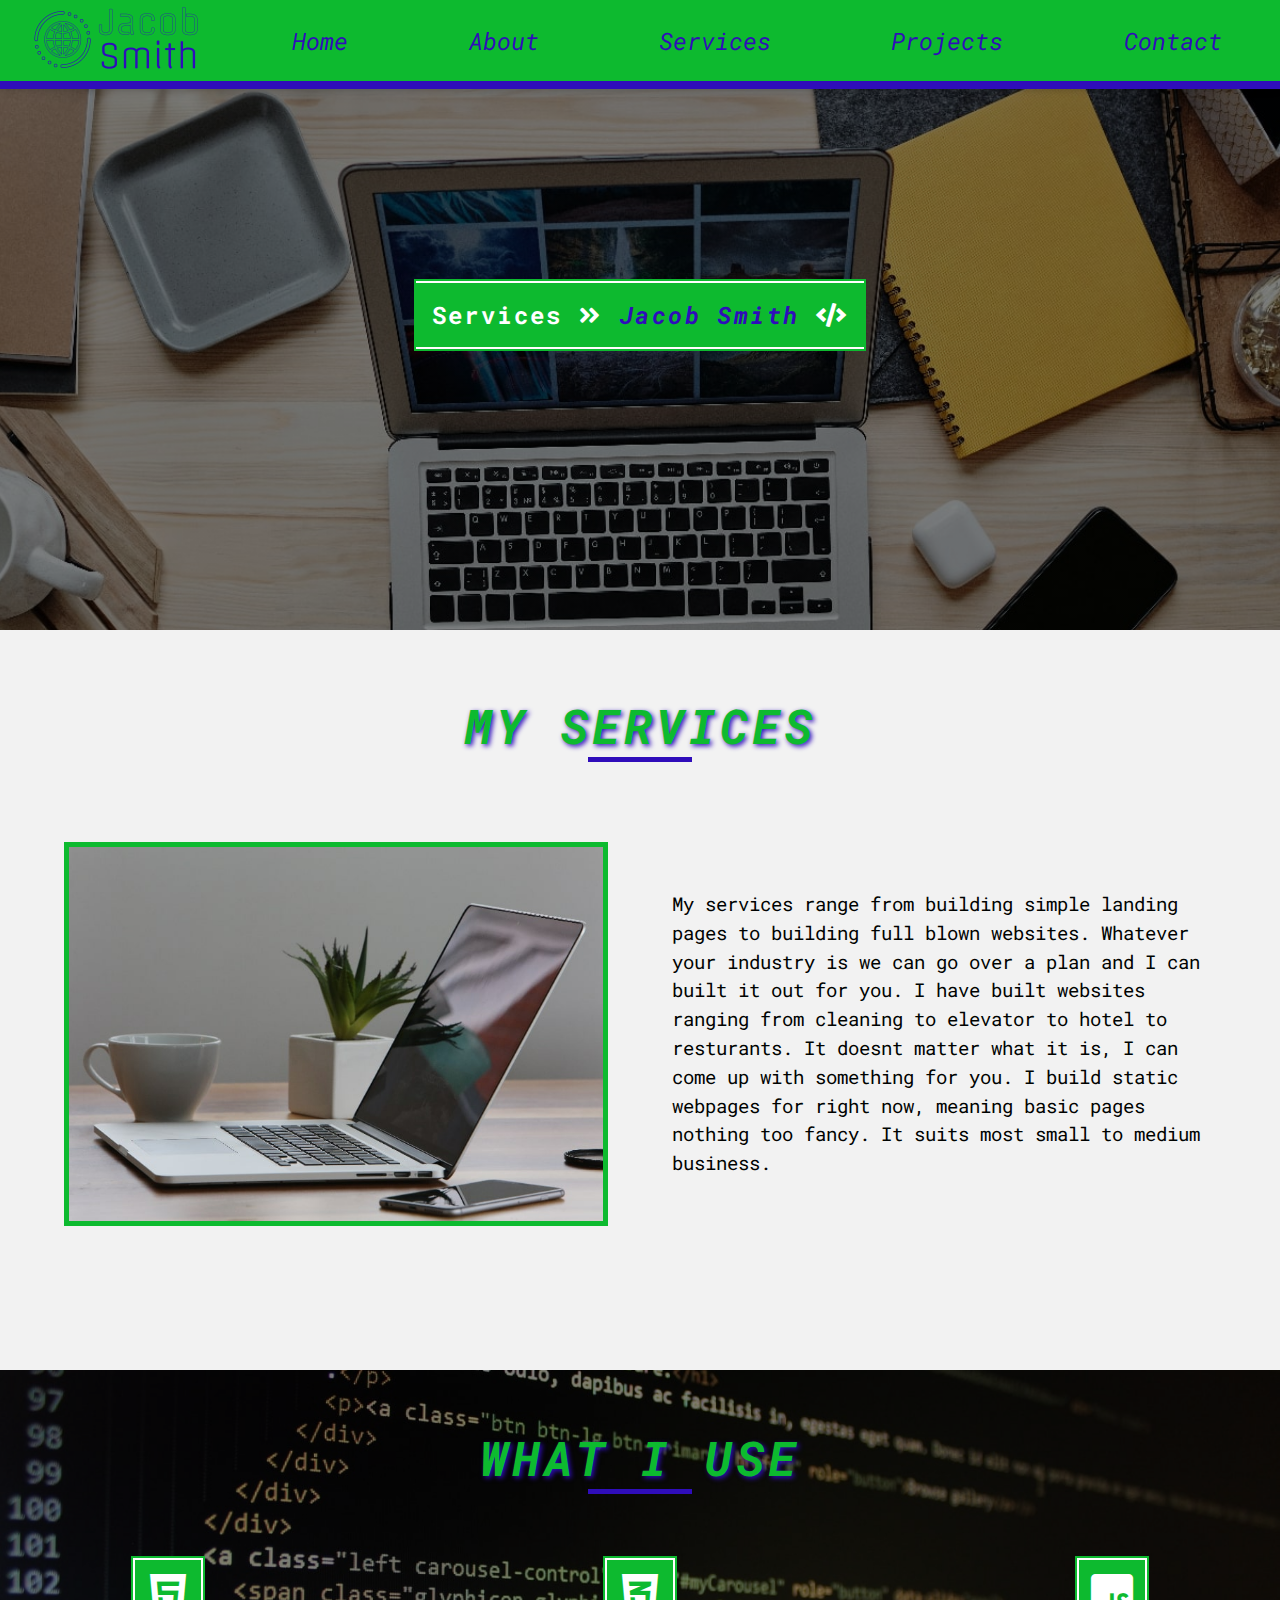
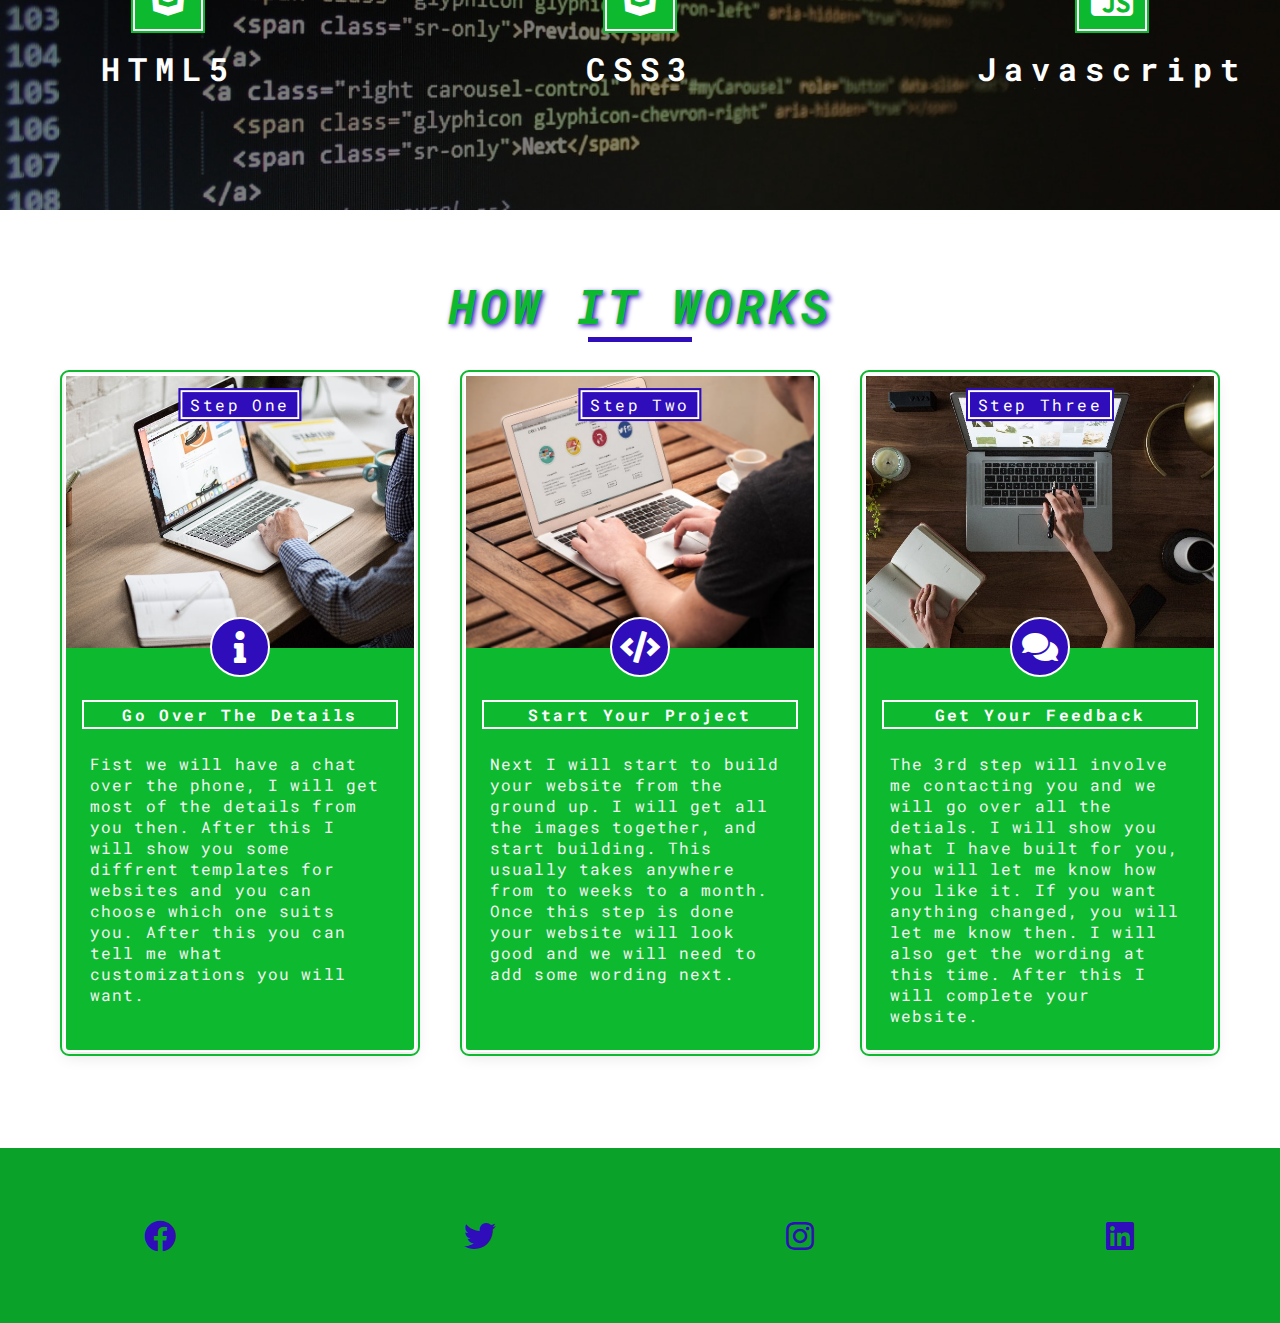
<file: services.html>
<!DOCTYPE html>
<html lang="en">
  <head>
    <meta charset="UTF-8" />
    <meta name="viewport" content="width=device-width, initial-scale=1.0" />
    <title>Jacob Smith || Services</title>
    <!-- Favicon -->
    <link rel="apple-touch-icon" sizes="180x180" href="/apple-touch-icon.png" />
    <link rel="icon" type="image/png" sizes="32x32" href="/favicon-32x32.png" />
    <link rel="icon" type="image/png" sizes="16x16" href="/favicon-16x16.png" />
    <link rel="manifest" href="/site.webmanifest" />
    <!-- Font Awesome -->
    <link rel="stylesheet" href="fontawesome-free-5.15.2-web/css/all.css" />
    <!-- <script src="fontawesome-free-5.15.2-web/js/all.js"></script> -->

    <!-- Style CSS -->
    <link rel="stylesheet" href="css/style.css" />
  </head>
  <body>
    <header class="header-page services-page">
      <nav class="nav">
        <!-- Nav Header -->
        <div class="nav__header">
          <img
            src="./img/jacobsmithlogo-min.png"
            alt="Jacob Smith Logo"
            class="nav__logo"
          />
          <span class="nav__btn"><i class="fas fa-bars"></i></span>
        </div>
        <!-- Nav Links -->
        <ul class="nav__links">
          <li><a href="index.html" class="nav__single-link">home</a></li>
          <li><a href="about.html" class="nav__single-link">about</a></li>
          <li><a href="services.html" class="nav__single-link">services</a></li>
          <li><a href="projects.html" class="nav__single-link">projects</a></li>
          <li><a href="contact.html" class="nav__single-link">contact</a></li>
        </ul>
      </nav>
      <section class="banner">
        <!-- Banner Container -->
        <div class="banner__container">
          <!-- <h1 class="banner__title">jacob smith</h1> -->
          <h1 class="banner__jobs outline">
            services <span><i class="fas fa-angle-double-right"></i></span>
            <span class="clr-secondary">Jacob Smith</span>
            <span><i class="fas fa-code"></i></span>
          </h1>
        </div>
      </section>
    </header>
    <!-- End Of Header -->

    <!-- Services Section -->
    <section class="services about__services">
      <!-- Section Title -->
      <div class="section-title">
        <h1 class="section-title__name">my services</h1>
        <div class="underline"></div>
      </div>
      <!-- End Of Section Title -->
      <div class="services__center">
        <!-- 1st Single Service -->
        <article class="about-img">
          <img
            src="./img/servicestext-min.jpg"
            alt="coding"
            class="about-img__photo"
          />
        </article>
        <article class="about-info">
          <div class="about-info__container">
            <p class="about-info__text">
              My services range from building simple landing pages to building
              full blown websites. Whatever your industry is we can go over a
              plan and I can built it out for you. I have built websites ranging
              from cleaning to elevator to hotel to resturants. It doesnt matter
              what it is, I can come up with something for you. I build static
              webpages for right now, meaning basic pages nothing too fancy. It
              suits most small to medium business.
            </p>
          </div>
        </article>
        <!-- End Of 1st Single Service -->
      </div>
    </section>
    <!-- End Of Services Section -->

    <!-- Numbers Section -->
    <section class="numbers">
      <!-- Section Title -->
      <div class="section-title">
        <h1 class="section-title__name">what i use</h1>
        <div class="underline"></div>
      </div>
      <!-- End Of Section Title -->
      <div class="numbers__center">
        <!-- 1st Single Number -->
        <article class="numbers__single-number">
          <span class="numbers__single-number-icon">
            <i class="fab fa-html5 fa-fw"></i>
          </span>
          <h2 class="numbers__single-number-text">HTML5</h2>
        </article>
        <!-- End Of 1st Single Number -->

        <!-- 2nd Single Number -->
        <article class="numbers__single-number">
          <span class="numbers__single-number-icon">
            <i class="fab fa-css3-alt fa-fw"></i>
          </span>
          <h2 class="numbers__single-number-text">CSS3</h2>
        </article>
        <!-- End Of 2nd Single Number -->

        <!-- 3rd Single Number -->
        <article class="numbers__single-number">
          <span class="numbers__single-number-icon">
            <i class="fab fa-js-square fa-fw"></i>
          </span>
          <h2 class="numbers__single-number-text">Javascript</h2>
        </article>
        <!-- End Of 3rd Single Number -->
      </div>
    </section>
    <!-- End Of Numbers Section -->

    <!-- Steps Section -->
    <section class="projects">
      <!-- Section Title -->
      <div class="section-title">
        <h2 class="section-title__name">how it works</h2>
        <div class="underline"></div>
      </div>
      <!-- End Of Section Title -->
      <div class="section-center">
        <div class="service__center">
          <!-- 1st Single Card -->
          <article class="service-card">
            <!-- Img Container -->
            <div class="service-img-container step-1">
              <img
                src="./img/singlecard1-min.jpg"
                class="service-img"
                alt="coding on project"
              />
              <!-- Service Icon -->
              <span class="service-icon">
                <i class="fas fa-info fa-fw"></i>
              </span>
            </div>
            <!-- Service Info -->
            <div class="service-info">
              <h4 class="service-title">Go Over the Details</h4>
              <p class="service-text">
                Fist we will have a chat over the phone, I will get most of the
                details from you then. After this I will show you some diffrent
                templates for websites and you can choose which one suits you.
                After this you can tell me what customizations you will want.
              </p>
            </div>
          </article>
          <!-- End Of 1st Single Card -->

          <!-- 2nd Single Card -->
          <article class="service-card">
            <!-- Img Container -->
            <div class="service-img-container step-2">
              <img
                src="./img/singlecard2-min.jpg"
                class="service-img"
                alt="code your project"
              />
              <!-- Service Icon -->
              <span class="service-icon">
                <i class="fas fa-code fa-fw"></i>
              </span>
            </div>
            <!-- Service Info -->
            <div class="service-info">
              <h4 class="service-title">Start Your Project</h4>
              <p class="service-text">
                Next I will start to build your website from the ground up. I
                will get all the images together, and start building. This
                usually takes anywhere from to weeks to a month. Once this step
                is done your website will look good and we will need to add some
                wording next.
              </p>
            </div>
          </article>
          <!-- End Of 2nd Single Card -->

          <!-- 3rd Single Card -->
          <article class="service-card">
            <!-- Img Container -->
            <div class="service-img-container step-3">
              <img
                src="./img/singlecard3-min.jpg"
                class="service-img"
                alt="get your feedback"
              />
              <!-- Service Icon -->
              <span class="service-icon">
                <i class="fas fa-comments fa-fw"></i>
              </span>
            </div>
            <!-- Service Info -->
            <div class="service-info">
              <h4 class="service-title">Get Your Feedback</h4>
              <p class="service-text">
                The 3rd step will involve me contacting you and we will go over
                all the detials. I will show you what I have built for you, you
                will let me know how you like it. If you want anything changed,
                you will let me know then. I will also get the wording at this
                time. After this I will complete your website.
              </p>
            </div>
          </article>
          <!-- End Of 3rd Single Card -->
        </div>
      </div>
    </section>
    <!-- End Of Steps Section -->

    <!-- Footer -->
    <footer class="footer">
      <div class="footer__icons">
        <a href="#" class="footer__single-icon">
          <i class="fab fa-facebook fa-fw"></i>
        </a>

        <a href="#" class="footer__single-icon">
          <i class="fab fa-twitter fa-fw"></i>
        </a>

        <a href="#" class="footer__single-icon">
          <i class="fab fa-instagram fa-fw"></i>
        </a>

        <a href="#" class="footer__single-icon">
          <i class="fab fa-linkedin fa-fw"></i>
        </a>
      </div>
    </footer>
    <!-- End Of Footer -->

    <script src="script.js"></script>
  </body>
</html>
</file>
<file: css/style.css>
@import url("https://fonts.googleapis.com/css2?family=Roboto+Mono:ital,wght@0,400;1,700&display=swap");

* {
  margin: 0;
  padding: 0;
  -webkit-box-sizing: border-box;
  box-sizing: border-box;
}

/*
=============== 
Variables
===============
*/
:root {
  --clr-primary-light-3: #24f04c;
  --clr-primary-light-2: #10ea3b;
  --clr-primary-light-1: #0fd235;
  --clr-primary: #0dba2f;
  --clr-primary-dark-1: #0ba229;
  --clr-primary-dark-2: #0a8a23;
  --clr-primary-dark-3: #08721d;
  --clr-primary-dark-4: #075e18;
  --clr-primary-dark-5: #054c13;
  --clr-primary-dark-6: #043a0f;
  --clr-primary-dark-7: #03270a;
  --clr-primary-dark-8: #011505;
  --clr-primary-dark-9: #000301;
  --clr-secondary-light-3: #4c24f0;
  --clr-secondary-light-2: #3b10ea;
  --clr-secondary-light-1: #350fd2;
  --clr-secondary: #2f0dba;
  --clr-secondary-dark-1: #2a0ca8;
  --clr-secondary-dark-2: #260a95;
  --clr-secondary-dark-3: #210983;
  --clr-secondary-dark-4: #1c0871;
  --clr-secondary-dark-5: #18075e;
  --clr-secondary-dark-6: #13054c;
  --clr-secondary-dark-7: #0f043a;
  --clr-secondary-dark-8: #0a0327;
  --clr-secondary-dark-9: #050115;
  --clr-orange: #fc5130;
  --clr-grey: #899495;
  --clr-sectionGrey: #f2f2f2;
  --clr-dark: #181b24;
  --clr-white: #fff;
  --spacing: 0.25rem;
  --transition: all 0.3s linear;
}

body {
  font-family: "Roboto Mono", monospace;
}

/*
=============== 
Nav
===============
*/
.nav {
  background: var(--clr-white);
  position: fixed;
  top: 0;
  left: 0;
  width: 100%;
  z-index: 2;
  box-shadow: 0 4px 6px -1px rgba(0, 0, 0, 0.1),
    0 2px 4px -1px rgba(0, 0, 0, 0.06);
}

.nav__header {
  display: -webkit-box;
  display: -ms-flexbox;
  display: flex;
  -webkit-box-pack: justify;
  -ms-flex-pack: justify;
  justify-content: space-between;
  padding: 0.25rem 1rem;
  border-bottom: 0.5rem solid var(--clr-secondary);
  background: var(--clr-primary);
}

.nav__logo {
  -ms-flex-item-align: center;
  align-self: center;
  text-transform: capitalize;
  color: var(--clr-secondary);
}

.nav__btn {
  font-size: 3rem;
  -ms-flex-item-align: center;
  align-self: center;
  color: var(--clr-secondary);
  background: var(--clr-primary);
  padding: 0 0.5rem;
  -webkit-transition: var(--transition);
  -o-transition: var(--transition);
  transition: var(--transition);
  cursor: pointer;
  -webkit-transform: scale(0.7);
  -ms-transform: scale(0.7);
  transform: scale(0.7);
}

.nav__btn:hover {
  -webkit-transform: scale(1);
  -ms-transform: scale(1);
  transform: scale(1);
  border-radius: 50%;
}

.nav__links {
  list-style-type: none;
  background: var(--clr-primary);
}

.nav__single-link {
  display: block;
  text-decoration: none;
  color: var(--clr-secondary);
  font-size: 1.5rem;
  padding: 0.5rem 1rem;
  font-style: italic;
  text-transform: capitalize;
  -webkit-transition: var(--transition);
  -o-transition: var(--transition);
  transition: var(--transition);
  border-left: 4px solid var(--clr-primary);
}

.nav__single-link:hover {
  background: var(--clr-white);
  color: var(--clr-primary);
  padding-left: 1.5rem;
  border-color: var(--clr-secondary);
}

/* Hide Links */
.nav__links {
  height: 0;
  overflow: hidden;
  -webkit-transition: all 0.5s linear;
  -o-transition: all 0.5s linear;
  transition: all 0.5s linear;
}

/* Show Links */
.show__links {
  height: 288px;
}

@media screen and (min-width: 768px) {
  .nav {
    display: -webkit-box;
    display: -ms-flexbox;
    display: flex;
    -ms-flex-wrap: wrap;
    flex-wrap: wrap;
    border-bottom: 0.5rem solid var(--clr-secondary);
    background: var(--clr-primary);
  }

  .nav__header {
    border: none;
  }

  .nav__btn {
    display: none;
  }

  .nav__links {
    background: transparent;
    height: auto;
    -webkit-box-flex: 1;
    -ms-flex: 1 0 auto;
    flex: 1 0 auto;
    /* As A Parent */
    display: -webkit-box;
    display: -ms-flexbox;
    display: flex;
    -ms-flex-wrap: wrap;
    flex-wrap: wrap;
    -ms-flex-pack: distribute;
    justify-content: space-around;
    -ms-flex-item-align: center;
    align-self: center;
  }

  .nav__single-link {
    background: transparent;
    -webkit-box-flex: 1;
    -ms-flex: 1 0 100px;
    flex: 1 0 100px;
  }

  .nav__single-link:hover {
    padding-left: 1rem;
  }
}

/*
=============== 
Header
===============
*/
.header {
  height: 100vh;
  background: -webkit-gradient(
      linear,
      left top,
      left bottom,
      from(rgba(0, 0, 0, 0.5)),
      to(rgba(0, 0, 0, 0.5))
    ),
    url("../img/portfoliohero-min.jpg") no-repeat 50% 60% / cover fixed;
  background: -o-linear-gradient(rgba(0, 0, 0, 0.5), rgba(0, 0, 0, 0.5)),
    url("../img/portfoliohero-min.jpg") no-repeat 50% 60% / cover fixed;
  background: linear-gradient(rgba(0, 0, 0, 0.5), rgba(0, 0, 0, 0.5)),
    url("../img/portfoliohero-min.jpg") no-repeat 50% 60% / cover fixed;
  display: -webkit-box;
  display: -ms-flexbox;
  display: flex;
  -webkit-box-orient: vertical;
  -webkit-box-direction: normal;
  -ms-flex-direction: column;
  flex-direction: column;
}

/*
=============== 
Banner
===============
*/
.banner {
  -webkit-box-flex: 1;
  -ms-flex: 1 0 auto;
  flex: 1 0 auto;
  display: -webkit-box;
  display: -ms-flexbox;
  display: flex;
  -webkit-box-orient: vertical;
  -webkit-box-direction: normal;
  -ms-flex-direction: column;
  flex-direction: column;
  -webkit-box-align: center;
  -ms-flex-align: center;
  align-items: center;
  -webkit-box-pack: center;
  -ms-flex-pack: center;
  justify-content: center;
  text-align: center;
  text-transform: capitalize;
  color: var(--clr-white);
  font-weight: 700;
}

.banner__title {
  font-size: 3rem;
  letter-spacing: var(--spacing);
  margin-bottom: 0.5rem;
  font-style: italic;
  background: var(--clr-secondary);
}

.banner__jobs {
  letter-spacing: 0.15rem;
  background: var(--clr-primary);
  padding: 1rem;
  font-size: 1.5rem;
}

/*
=============== 
About Section
===============
*/
.about {
  padding: 2rem 0;
  background: var(--clr-white);
}

.about__center {
  max-width: 90vw;
  margin: 0 auto;
}

.about-img {
  margin: 3rem 0;
  position: relative;
  border: 5px solid var(--clr-primary);
}

.about-img__photo {
  display: block;
  width: 100%;
  height: 100%;
  position: relative;
  -o-object-fit: cover;
  object-fit: cover;
}

.about-info {
  margin: 3rem 0;
}

.about-info__title {
  font-size: 3rem;
  color: var(--clr-white);
  text-transform: capitalize;
  background: var(--clr-primary);
  letter-spacing: var(--spacing);
  max-width: 400px;
  text-align: right;
  -webkit-clip-path: polygon(25% 0%, 100% 0%, 100% 100%, 25% 100%, 0% 50%);
  clip-path: polygon(25% 0%, 100% 0%, 100% 100%, 25% 100%, 0% 50%);
  border: 3px solid var(--clr-secondary);
  margin: 0 auto;
  padding-right: 1rem;
}

.about-info__text {
  color: var(--clr-primary-dark-9);
  line-height: 1.5;
  font-size: 1.2rem;
  margin: 3rem 0;
}

.about-info__text span {
  text-transform: capitalize;
  color: var(--clr-primary-dark-3);
}

.about-info__single-link {
  display: inline-block;
  text-decoration: none;
  padding: 0.5rem 1rem;
  font-size: 1.5rem;
  letter-spacing: 0.2rem;
  text-transform: capitalize;
  border: 3px solid var(--clr-primary);
  color: var(--clr-primary-dark-9);
  -webkit-transition: var(--transition);
  -o-transition: var(--transition);
  transition: var(--transition);
  margin-right: 1rem;
  margin-bottom: 1rem;
}

.dark-btn {
  background: var(--clr-primary-dark-3);
  color: var(--clr-white);
}

.dark-btn:hover {
  background: var(--clr-primary-dark-4);
  -webkit-transform: translateY(1px);
  -ms-transform: translateY(1px);
  transform: translateY(1px);
}

.light-btn {
  background: var(--clr-secondary-dark-3);
  color: var(--clr-white);
}

.light-btn:hover {
  background: var(--clr-secondary-dark-5);
  -webkit-transform: translateY(1px);
  -ms-transform: translateY(1px);
  transform: translateY(1px);
}

@media screen and (min-width: 768px) {
  .about__center {
    display: -webkit-box;
    display: -ms-flexbox;
    display: flex;
    -webkit-box-pack: justify;
    -ms-flex-pack: justify;
    justify-content: space-between;
  }

  .about-img,
  .about-info {
    -webkit-box-flex: 0;
    -ms-flex: 0 0 calc(50% - 2rem);
    flex: 0 0 calc(50% - 2rem);
  }

  .about-info {
    -ms-flex-item-align: center;
    align-self: center;
  }
}

/*
=============== 
Section Title
===============
*/
.section-title {
  text-align: center;
}

.section-title__name {
  text-transform: uppercase;
  font-size: 3rem;
  color: var(--clr-primary);
  letter-spacing: var(--spacing);
  text-shadow: 2px 2px 5px var(--clr-secondary);
  font-weight: 700;
  font-style: italic;
}

.underline {
  width: 6.5rem;
  height: 5px;
  background: var(--clr-secondary);
  margin: 0 auto;
}

/*
=============== 
Services Section
===============
*/
.services {
  background: var(--clr-sectionGrey);
  padding: 4rem 0;
}

.services__center {
  max-width: 90vw;
  margin: 2rem auto;
}

.services__single-service {
  margin-top: 2rem;
  margin-bottom: 2rem;
  text-align: center;
  -webkit-transition: var(--transition);
  -o-transition: var(--transition);
  transition: var(--transition);
  padding: 2rem 0;
  border-top: 2px solid var(--clr-secondary);
  border-left: 2px solid var(--clr-secondary);
  border-right: 2px solid var(--clr-secondary);

  -webkit-clip-path: polygon(
    0% 15%,
    15% 15%,
    15% 0%,
    85% 0%,
    85% 15%,
    100% 15%,
    100% 85%,
    85% 85%,
    85% 100%,
    15% 100%,
    15% 85%,
    0% 85%
  );

  clip-path: polygon(
    0% 15%,
    15% 15%,
    15% 0%,
    85% 0%,
    85% 15%,
    100% 15%,
    100% 85%,
    85% 85%,
    85% 100%,
    15% 100%,
    15% 85%,
    0% 85%
  );
}

.services__single-service:hover {
  background: var(--clr-primary);
  -webkit-box-shadow: 0 5px 20px var(--clr-secondary);
  box-shadow: 0 5px 20px var(--clr-secondary);
}

.services__single-service:hover .services__single-service-icon {
  border-color: var(--clr-primary-dark-9);
  color: var(--clr-primary-dark-9);
}

.services__single-service-icon {
  font-size: 3rem;
  background: var(--clr-secondary);
  border: 4px solid var(--clr-primary);
  color: var(--clr-primary);
  display: inline-block;
  border-radius: 50%;
  padding: 0.1rem;
  -webkit-transition: var(--transition);
  -o-transition: var(--transition);
  transition: var(--transition);
}

.services__single-service-title {
  text-transform: uppercase;
  font-weight: 700;
  margin: 1rem auto;
  letter-spacing: 0.2rem;
  color: var(--clr-primary);
  background: var(--clr-secondary);
  max-width: 220px;
  padding: 0.5rem;
  outline: 3.5px solid var(--clr-primary);
  outline-offset: 2px;
  -webkit-transition: var(--transition);
  -o-transition: var(--transition);
  transition: var(--transition);
}

.services__single-service:hover .services__single-service-title {
  color: var(--clr-primary-dark-9);
  outline-color: var(--clr-primary-dark-9);
}

.services__single-service-text {
  width: 80%;
  margin: 0 auto;
  margin-bottom: 0.5rem;
  text-align: left;
  color: var(--clr-primary-dark-9);
  max-width: 20rem;
  text-align: center;
  line-height: 1.5;
  letter-spacing: 0.2rem;
}

@media screen and (min-width: 768px) {
  .services__center {
    display: -webkit-box;
    display: -ms-flexbox;
    display: flex;
    -ms-flex-wrap: wrap;
    flex-wrap: wrap;
    -webkit-box-pack: center;
    -ms-flex-pack: center;
    justify-content: center;
  }

  .services__single-service {
    border-left: none;
  }
}

.services__single-service {
  -webkit-box-flex: 0;
  -ms-flex: 0 0 calc(50% - 2rem);
  flex: 0 0 calc(50% - 2rem);
  margin-right: 2rem;
}

@media screen and (min-width: 992px) {
  .services__single-service {
    -webkit-box-flex: 0;
    -ms-flex: 0 0 calc(33.333% - 2rem);
    flex: 0 0 calc(33.333% - 2rem);
    margin-right: 2rem;
  }
}

/*
=============== 
Numbers Section
===============
*/
.numbers {
  padding: 3.5rem 0;
  background: -webkit-gradient(
      linear,
      left top,
      left bottom,
      from(rgba(0, 0, 0, 0.5)),
      to(rgba(0, 0, 0, 0.5))
    ),
    url("../img/numbershero-min.jpg") no-repeat 50% 30% / cover;
  background: -o-linear-gradient(rgba(0, 0, 0, 0.5), rgba(0, 0, 0, 0.5)),
    url("../img/numbershero-min.jpg") no-repeat 50% 30% / cover;
  background: linear-gradient(rgba(0, 0, 0, 0.5), rgba(0, 0, 0, 0.5)),
    url("../img/numbershero-min.jpg") no-repeat 50% 30% / cover;
  -o-object-fit: cover fixed;
  object-fit: cover fixed;
  color: var(--clr-white);
}

.numbers__center {
  max-width: 95vw;
  margin: 2rem auto;
}

.numbers__single-number {
  text-align: center;
  margin: 2rem 0;
}

.numbers__single-number-icon {
  font-size: 3rem;
  background: var(--clr-primary);
  padding: 0.2rem;
  border: 2px solid var(--clr-white);
  outline: 2px solid var(--clr-primary);
  margin-bottom: 1rem;
  display: inline-block;
}

.numbers__single-number-text {
  font-size: 2rem;
  letter-spacing: 0.5rem;
}

.numbers__single-number-title {
  text-transform: uppercase;
  letter-spacing: var(--spacing);
  font-size: 1.1rem;
  background: var(--clr-primary);
  padding: 0.2rem;
  border: 2px solid var(--clr-white);
  outline: 2px solid var(--clr-primary);
  margin: 0.4rem auto;
}

@media screen and (min-width: 576px) {
  .numbers__center {
    display: -webkit-box;
    display: -ms-flexbox;
    display: flex;
    -ms-flex-wrap: wrap;
    flex-wrap: wrap;
    -webkit-box-pack: justify;
    -ms-flex-pack: justify;
    justify-content: space-between;
  }

  .numbers__single-number {
    -webkit-box-flex: 0;
    -ms-flex: 0 0 calc(50% - 2rem);
    flex: 0 0 calc(50% - 2rem);
  }
}

@media screen and (min-width: 992px) {
  .numbers__single-number {
    -webkit-box-flex: 0;
    -ms-flex: 0 0 calc(25% - 2rem);
    flex: 0 0 calc(25% - 2rem);
  }
}

/*
=============== 
Projects Section
===============
*/
.projects {
  padding: 4rem 0;
  background: var(--clr-white);
}

.projects__center {
  max-width: 90vw;
  margin: 2rem auto;
}

.section-center {
  width: 90vw;
  margin: 0 auto;
  max-width: 1170px;
}

.projects__single-project {
  margin: 2rem auto;
  position: relative;
}

.projects__single-project-img {
  display: block;
  width: 100%;
  -o-object-fit: cover;
  object-fit: cover;
  border-radius: 0.25rem;
  height: 250px;
}

.projects__single-project::before {
  content: "";
  position: absolute;
  background: var(--clr-dark);
  height: calc(100% - 3px);
  width: calc(100% - 3px);
  -webkit-transform: scale(0);
  -ms-transform: scale(0);
  transform: scale(0);
  -webkit-transition: all 0.35s linear;
  -o-transition: all 0.35s linear;
  transition: all 0.35s linear;
  border: 3px solid var(--clr-primary);
}

.projects__single-project:hover::before {
  -webkit-transform: scale(1);
  -ms-transform: scale(1);
  transform: scale(1);
  opacity: 0.4;
}

.projects__single-project-icon {
  position: absolute;
  top: 50%;
  left: 50%;
  -webkit-transform: translate(-50%, 50%);
  -ms-transform: translate(-50%, 50%);
  transform: translate(-50%, 50%);
  color: var(--clr-white);
  opacity: 0;
  padding: 0.2rem;
  border: 2px solid var(--clr-white);
  -webkit-transition: var(--transition);
  -o-transition: var(--transition);
  transition: var(--transition);
}

.projects__single-project:hover .projects__single-project-icon {
  opacity: 1;
  -webkit-transform: scale(3) translate(-20%, -10%);
  -ms-transform: scale(3) translate(-20%, -10%);
  transform: scale(3) translate(-20%, -10%);
  background: var(--clr-primary);
  border-radius: 50%;
}

@media screen and (min-width: 768px) {
  .projects__center {
    display: -webkit-box;
    display: -ms-flexbox;
    display: flex;
    -ms-flex-wrap: wrap;
    flex-wrap: wrap;
    -webkit-box-pack: justify;
    -ms-flex-pack: justify;
    justify-content: space-between;
  }

  .projects__single-project {
    -webkit-box-flex: 0;
    -ms-flex: 0 0 calc(50% - 2rem);
    flex: 0 0 calc(50% - 2rem);
  }
}

@media screen and (min-width: 992px) {
  .projects__single-project {
    -webkit-box-flex: 0;
    -ms-flex: 0 0 calc(33.333% - 2rem);
    flex: 0 0 calc(33.333% - 2rem);
  }
}

/*
=============== 
Contact Section
===============
*/
.contact {
  background: var(--clr-sectionGrey);
  padding: 4rem 0;
}

.contact__center {
  max-width: 80vw;
  margin: 2rem auto;
}

.contact__header {
  display: -webkit-box;
  display: -ms-flexbox;
  display: flex;
  -webkit-box-pack: justify;
  -ms-flex-pack: justify;
  justify-content: space-between;
  -ms-flex-wrap: wrap;
  flex-wrap: wrap;
  margin: 2rem 0;
}

.contact__name,
.contact__email,
.contact__textarea {
  background: transparent;
  border: none;
  border-bottom: 3px solid var(--clr-primary);
  padding: 0.5rem 0.5rem;
  margin: 2rem 0;
  font-size: 1.2rem;
  letter-spacing: 1px;
}

.contact__name,
.contact__email {
  -webkit-box-flex: 0;
  -ms-flex: 0 0 calc(50% - 1rem);
  flex: 0 0 calc(50% - 1rem);
  margin: 2rem auto;
}

.contact__name:focus,
.contact__email:focus,
.contact__textarea:focus {
  color: var(--clr-secondary);
  background: var(--clr-primary);
  outline-color: var(--clr-secondary);
}

.contact__textarea {
  width: 100%;
}

.contact__btn {
  background: var(--clr-primary);
  color: var(--clr-secondary);
  display: block;
  margin: 0 auto;
  padding: 0.5rem 1rem;
  margin-top: 2rem;
  font-size: 1.5rem;
  border: 2px solid var(--clr-secondary);
  border-radius: 10px;
  cursor: pointer;
  text-transform: capitalize;
  letter-spacing: 0.25rem;
  -webkit-transition: var(--transition);
  -o-transition: var(--transition);
  transition: var(--transition);
}

.contact__btn:hover {
  -webkit-transform: translateY(1px);
  -ms-transform: translateY(1px);
  transform: translateY(1px);
  background: var(--clr-secondary);
  color: var(--clr-primary);
  border-color: var(--clr-primary);
}

.contact__icon {
  margin-right: -0.5rem;
}

/*
=============== 
Footer Section
===============
*/
.footer {
  background: var(--clr-primary-dark-1);
  padding: 4rem 0;
}

.footer__icons {
  display: -webkit-box;
  display: -ms-flexbox;
  display: flex;
  -ms-flex-pack: distribute;
  justify-content: space-around;
}

.footer__single-icon {
  font-size: 2rem;
  color: var(--clr-secondary);
  border: 2px solid var(--clr-primary-dark-1);
  -webkit-transition: var(--transition);
  -o-transition: var(--transition);
  transition: var(--transition);
}

.footer__single-icon:hover {
  color: var(--clr-white);
  background: var(--clr-secondary);
  border-radius: 50%;
  padding: 2px;
  border-color: var(--clr-white);
}

/*
=============== 
About Page
===============
*/
.header-page {
  height: 70vh;
  background: linear-gradient(rgba(0, 0, 0, 0.5), rgba(0, 0, 0, 0.5)),
    url("../img/abouthero-min.jpg") no-repeat 50% 60% / cover fixed;
  display: flex;
  flex-direction: column;
}

.outline {
  border-top: 2px solid var(--clr-white);
  border-bottom: 2px solid var(--clr-white);
  outline: 2px solid var(--clr-primary);
}

.clr-secondary {
  color: var(--clr-secondary);
  font-style: italic;
}

.about__services .services__center {
  justify-content: space-between;
}

.numbers {
  padding: 3.5rem 0;
  background: linear-gradient(rgba(0, 0, 0, 0.5), rgba(0, 0, 0, 0.5)),
    url("../img/codebackground-min.jpg") no-repeat 50% 30% / cover;
  object-fit: cover fixed;
  color: var(--clr-white);
}

.learning__article {
  background: var(--clr-primary);
  margin-bottom: 1rem;
  padding-top: 1rem;
  border: 3px solid var(--clr-secondary);
  border: 3px solid var(--clr-white);
  outline: 2px solid var(--clr-primary);
  border-radius: 5px;
  flex: 0 0 calc(33.333% - 2rem);
}

.learning__icon {
  margin: 0.2rem auto;
  text-align: center;
  padding: 0.5rem;
  border: 3px solid var(--clr-white);
  width: 70px;
  border-radius: 50%;
  color: var(--clr-primary);
  font-size: 2rem;
  background: var(--clr-secondary);
  display: block;
}

.learning__title {
  text-align: center;
  font-size: 1.3rem;
  color: var(--clr-secondary);
  margin: 0.5rem 0 0.3rem;
  background: var(--clr-white);
  text-transform: capitalize;
}

.learning__text {
  color: var(--clr-white);
  letter-spacing: 0.15rem;
  line-height: 2;
  font-size: 1.2;
  padding: 0.5rem;
  font-style: italic;
  margin-bottom: 0.5rem;
  text-align: center;
  text-shadow: 2px 2px 5px var(--clr-secondary);
}

@media screen and (min-width: 768px) {
  .learning__center {
    display: flex;
    justify-content: space-between;
  }
}

/*
=============== 
Services Page
===============
*/
.services-page {
  background: linear-gradient(rgba(0, 0, 0, 0.5), rgba(0, 0, 0, 0.5)),
    url("../img/serviceshero-min.jpg") no-repeat 50% 60% / cover fixed;
}

.service-card {
  margin: 2rem 0;
  background: var(--clr-primary);
  border-radius: 5px;
  border: 2px solid var(--clr-white);
  box-shadow: 0 5px 15px rgba(0, 0, 0, 0.1);
  transition: var(--transition);
  outline: 2px solid var(--clr-primary);
  outline-offset: 2px;
}

@media screen and (min-width: 576px) {
  .service__center {
    display: flex;
    flex-wrap: wrap;
    justify-content: space-between;
  }
}

@media screen and (min-width: 576px) {
  .service-card {
    flex: 0 0 calc(50% - 2rem);
  }
}

@media screen and (min-width: 992px) {
  .service-card {
    flex: 0 0 calc(33.333% - 2rem);
  }
}

.service-img-container {
  position: relative;
}

.step-1::before {
  content: "Step One";
  top: 0;
  left: 50%;
  position: absolute;
  transform: translate(-50%, 50%);
  background: var(--clr-secondary);
  padding: 0.1rem 0.5rem;
  color: var(--clr-white);
  text-transform: capitalize;
  letter-spacing: 0.15rem;
  border: 2px solid var(--clr-white);
  outline: 2px solid var(--clr-secondary);
}

.step-2::before {
  content: "Step Two";
  top: 0;
  left: 50%;
  position: absolute;
  transform: translate(-50%, 50%);
  background: var(--clr-secondary);
  padding: 0.1rem 0.5rem;
  color: var(--clr-white);
  text-transform: capitalize;
  letter-spacing: 0.15rem;
  border: 2px solid var(--clr-white);
  outline: 2px solid var(--clr-secondary);
}

.step-3::before {
  content: "Step Three";
  top: 0;
  left: 50%;
  position: absolute;
  transform: translate(-50%, 50%);
  background: var(--clr-secondary);
  padding: 0.1rem 0.5rem;
  color: var(--clr-white);
  text-transform: capitalize;
  letter-spacing: 0.15rem;
  border: 2px solid var(--clr-white);
  outline: 2px solid var(--clr-secondary);
}

.service-img {
  height: 17rem;
  object-fit: cover;
  border-top-right-radius: var(--radius);
  border-top-left-radius: var(--radius);
  width: 100%;
}

.service-icon {
  position: absolute;
  left: 50%;
  top: 98%;
  transform: translate(-50%, -50%);
  font-size: 2rem;
  color: var(--clr-white);
  background: var(--clr-secondary);
  padding: 0.25rem 0.6rem;
  border-radius: 50%;
  border: 2px solid var(--clr-white);
  width: 60px;
  height: 60px;
  display: flex;
  justify-content: center;
  align-items: center;
}

.service-info {
  text-align: center;
  padding: 3rem 1rem 1rem;
}

.service-title {
  color: var(--clr-white);
  background: var(--clr-primary);
  padding: 0.1rem 0.5rem;
  color: var(--clr-white);
  text-transform: capitalize;
  letter-spacing: 0.15rem;
  border: 2px solid var(--clr-white);
}

.service-text {
  max-width: 20rem;
  margin: 1rem auto 0;
  color: var(--clr-primary-dark-9);
  color: #f4f4f4;
  letter-spacing: 0.07rem;
  padding: 0.5rem;
  text-align: left;
}

/*
=============== 
Services Page
===============
*/
.projects-page {
  background: linear-gradient(rgba(0, 0, 0, 0.5), rgba(0, 0, 0, 0.5)),
    url("../img/projectshero2-min.jpg") no-repeat 50% 60% / cover fixed;
}

/*
=============== 
Contact Page
===============
*/
.contact-page {
  background: linear-gradient(rgba(0, 0, 0, 0.5), rgba(0, 0, 0, 0.5)),
    url("../img/contacthero-min.jpg") no-repeat 50% 60% / cover fixed;
}
</file>
